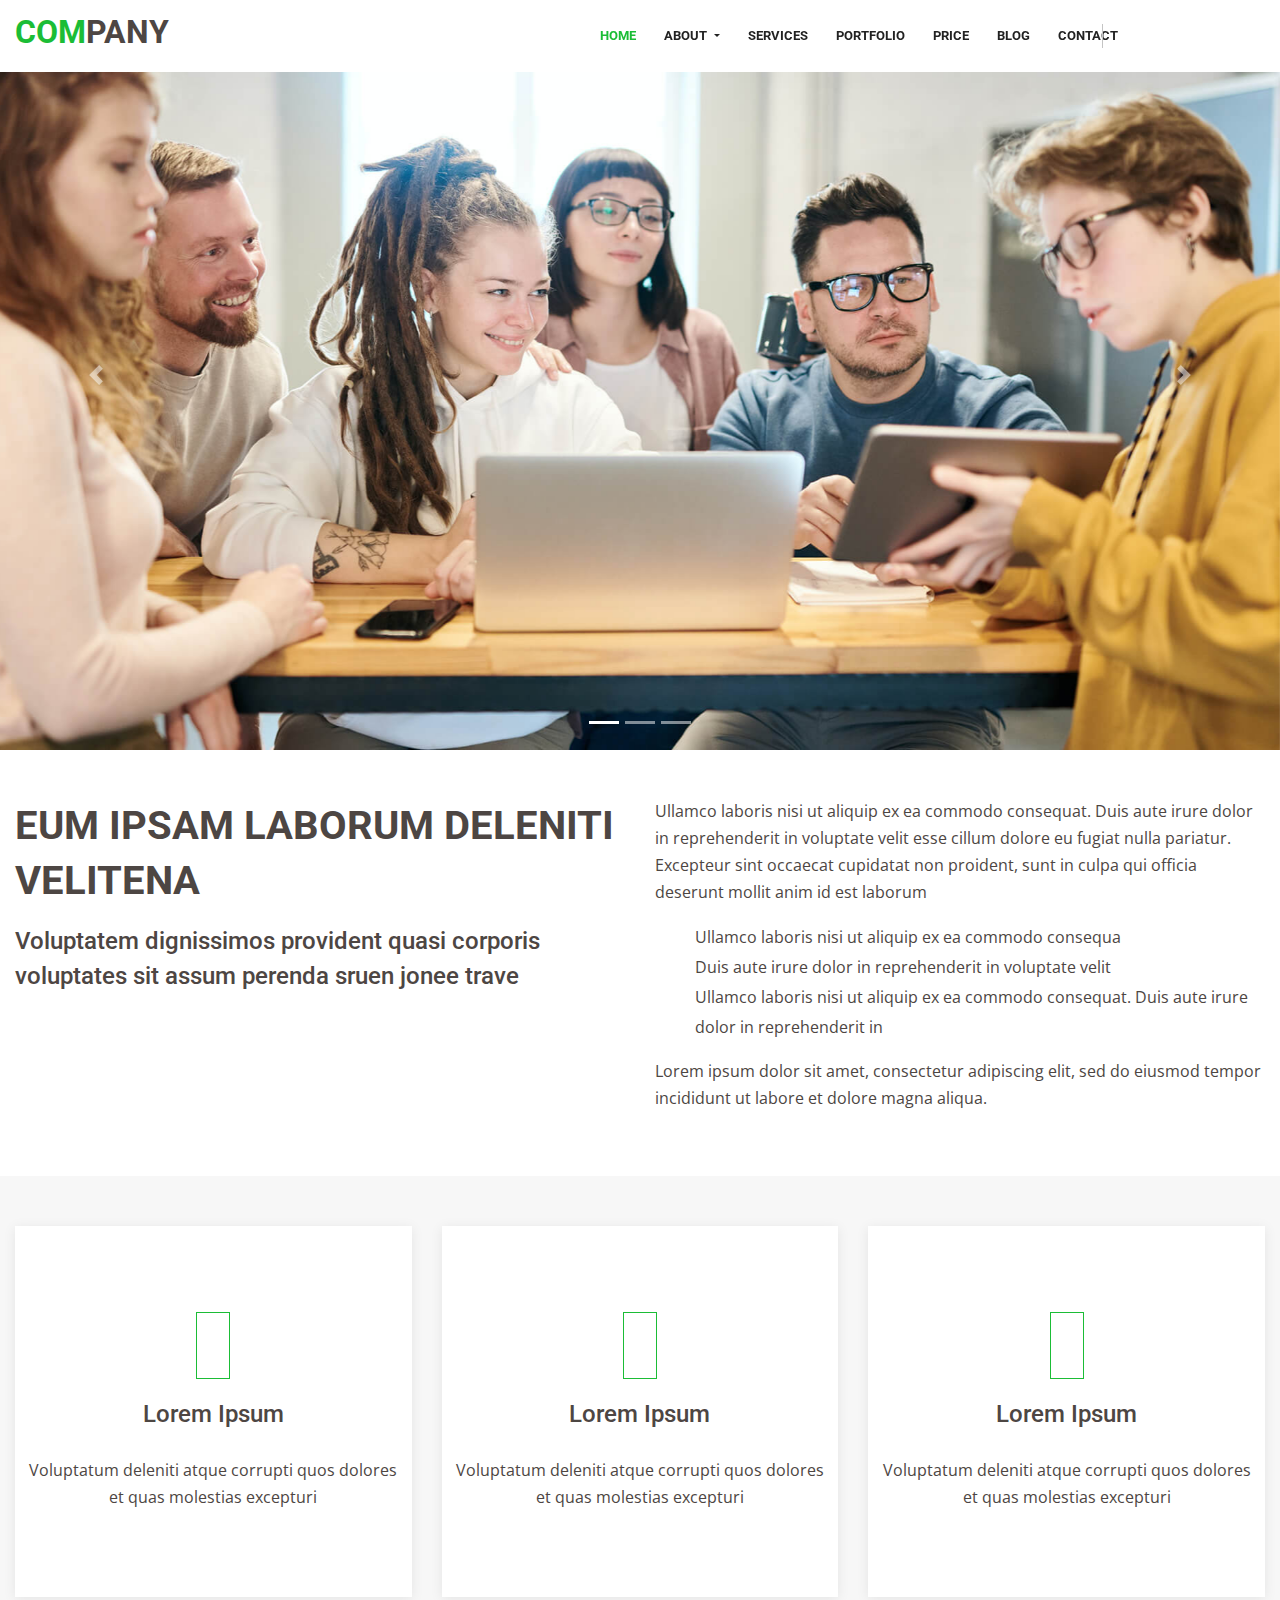
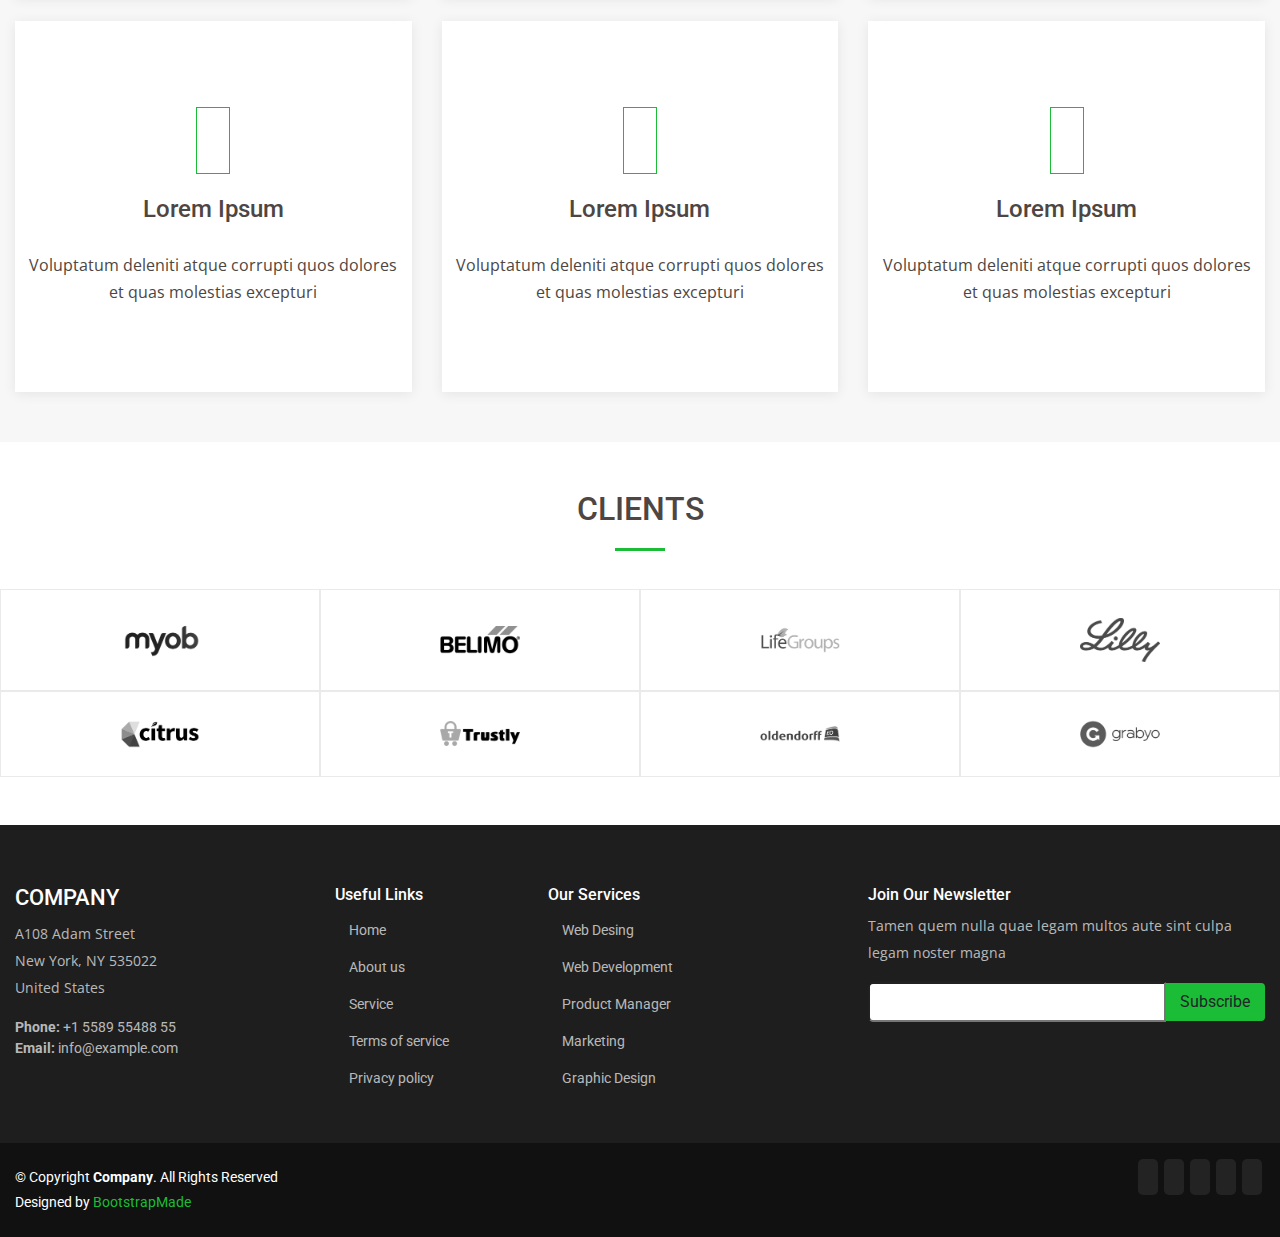
<file: index.html>
<!DOCTYPE html>
<html lang="en">
<head>
    <meta charset="UTF-8">
    <meta http-equiv="X-UA-Compatible" content="IE=edge">
    <meta name="viewport" content="width=device-width, initial-scale=1.0">
    <title>RM-COM</title>

    <link rel="stylesheet" href="https://cdn.jsdelivr.net/npm/bootstrap@4.5.3/dist/css/bootstrap.min.css">
    <link rel="stylesheet" href="https://pro.fontawesome.com/releases/v5.10.0/css/all.css" integrity="sha384-AYmEC3Yw5cVb3ZcuHtOA93w35dYTsvhLPVnYs9eStHfGJvOvKxVfELGroGkvsg+p" crossorigin="anonymous"/>
    <link rel="stylesheet" href="./asset/css/style.css">  
    <link rel="preconnect" href="https://fonts.gstatic.com">
    <link href="https://fonts.googleapis.com/css2?family=Open+Sans&family=Poppins:wght@600&family=Roboto&display=swap" rel="stylesheet">

</head>
<body>
    <!-- Header -->

    <div id="header" class="fixed-top">
        <div class="container">
            <div class="row d-flex align-items-center">
                <div class="col-5">
                    <h2><span>COM</span>PANY</h2>
                </div>
                <div class="col-5 ">

                    <nav class="navbar navbar-expand-lg navbar-light">
                        <a href="/" class="navbar-brand"></a>

                        <button class="navbar-toggler" type="button" data-toggle="collapse" data-target="#myNavbar">
                            <span class="navbar-toggler-icon"></span>
                        </button>

                        <div class="collapse navbar-collapse" id="myNavbar">
                            <ul class="navbar-nav">
                                <li class="nav-item">
                                    <a href="index.html" class="nav-link active">HOME</a>
                                </li>
                                <li class="nav-item dropdown">
                                    <a class="nav-link dropdown-toggle" href="#" id="navbarDropdownMenuLink" role="button" data-toggle="dropdown" aria-haspopup="true" aria-expanded="false">
                                    ABOUT
                                    </a>
                                    <div class="dropdown-menu" aria-labelledby="navbarDropdownMenuLink">
                                        <a class="dropdown-item" href="about.html">About Us</a>
                                        <a class="dropdown-item" href="team.html">Team</a>
                                        <a class="dropdown-item" href="testimonial.html">Testimonials</a>
                                        <a class="dropdown-item" href="#">Deep Drop Down</a>
                                    </div>
                                </li>
                                <li class="nav-item">
                                    <a href="service.html" class="nav-link">SERVICES</a>
                                </li>
                                <li class="nav-item">
                                    <a href="portfolio.html" class="nav-link">PORTFOLIO</a>
                                </li>
                                <li class="nav-item">
                                    <a href="pricing.html" class="nav-link">PRICE</a>
                                </li>
                                <li class="nav-item"> 
                                    <a href="blog.html" class="nav-link">BLOG</a>
                                </li>
                                <li class="nav-item">
                                    <a href="contact.html" class="nav-link">CONTACT</a>
                                </li>
                            </ul>
                        </div>
                    </nav>
                </div>
                <div class="col-2 ">
                    <div class="col social-link">
                        <i class="fab fa-twitter"></i>
                        <i class="fab fa-facebook-f"></i>
                        <i class="fab fa-instagram"></i>
                        <i class="fab fa-skype"></i>
                        <i class="fab fa-linkedin"></i>
                    </div>
                </div>
            </div>
        </div>
    </div>


    <!-- Banner -->

    <div id="banner">
        <div id="carouselExampleIndicators" class="carousel slide" data-ride="carousel">
            <ol class="carousel-indicators">
              <li data-target="#carouselExampleIndicators" data-slide-to="0" class="active"></li>
              <li data-target="#carouselExampleIndicators" data-slide-to="1"></li>
              <li data-target="#carouselExampleIndicators" data-slide-to="2"></li>
            </ol>
            <div class="carousel-inner">
              <div class="carousel-item active h-100px w-100"  style="background-image: url(./asset/img/slide/slide-1.jpg);">
              </div>
              <div class="carousel-item" style="background-image: url(./asset/img/slide/slide-2.jpg);" >
              </div>
              <div class="carousel-item" style="background-image: url(./asset/img/slide/slide-3.jpg);">
              </div>
            </div>
            <a class="carousel-control-prev" href="#carouselExampleIndicators" role="button" data-slide="prev">
              <span class="carousel-control-prev-icon" aria-hidden="true"></span>
              <span class="sr-only">Previous</span>
            </a>
            <a class="carousel-control-next" href="#carouselExampleIndicators" role="button" data-slide="next">
              <span class="carousel-control-next-icon" aria-hidden="true"></span>
              <span class="sr-only">Next</span>
            </a>
          </div>
    </div>

    <!-- About -->

    <div id="about">
        <div class="container">
            <div class="row py-5">
                <div class="col-6">
                    <h1 class="pb-2">EUM IPSAM LABORUM DELENITI VELITENA</h1>
                    <h4>Voluptatem dignissimos provident quasi corporis voluptates sit assum perenda sruen jonee trave</h4>
                </div>
                <div class="col-6">
                    <p>
                        Ullamco laboris nisi ut aliquip ex ea commodo consequat. Duis aute irure dolor in reprehenderit in voluptate velit esse cillum dolore eu fugiat nulla pariatur. Excepteur sint occaecat cupidatat non proident, sunt in culpa qui officia deserunt mollit anim id est laborum
                    </p>
                    <ul>
                        <li> <i class="fas fa-check-double"></i> Ullamco laboris nisi ut aliquip ex ea commodo consequa</li>
                        <li> <i class="fas fa-check-double"></i> Duis aute irure dolor in reprehenderit in voluptate velit</li>
                        <li> <i class="fas fa-check-double"></i> Ullamco laboris nisi ut aliquip ex ea commodo consequat. Duis aute irure dolor in reprehenderit in</li>
                    </ul>
                    <p>
                        Lorem ipsum dolor sit amet, consectetur adipiscing elit, sed do eiusmod tempor incididunt ut labore et dolore magna aliqua.
                    </p>
                </div>
            </div>
        </div>
    </div>

    <!-- Service -->

    <div id="service">
        <div class="container">
            <div class="row text-center pb-4">
                <div class="col-lg-4 col-md-6">
                    <div class="service-box">
                        <i class="fab fa-dribbble"></i>
                        <h4>Lorem Ipsum</h4>
                        <p>Voluptatum deleniti atque corrupti quos dolores et quas molestias excepturi</p>
                    </div>
                </div>
                <div class="col-lg-4 col-md-6">
                    <div class="service-box">
                        <i class="far fa-file-alt"></i>
                        <h4>Lorem Ipsum</h4>
                        <p>Voluptatum deleniti atque corrupti quos dolores et quas molestias excepturi</p>
                    </div>
                </div>
                <div class="col-lg-4 col-md-6">
                    <div class="service-box">
                        <i class="fas fa-tachometer-alt"></i>
                        <h4>Lorem Ipsum</h4>
                        <p>Voluptatum deleniti atque corrupti quos dolores et quas molestias excepturi</p>
                    </div>
                </div>
            </div>
            <div class="row text-center">
                <div class="col-lg-4 col-md-6">
                    <div class="service-box">
                        <i class="fas fa-globe-americas"></i>
                        <h4>Lorem Ipsum</h4>
                        <p>Voluptatum deleniti atque corrupti quos dolores et quas molestias excepturi</p>
                    </div>
                </div>
                <div class="col-lg-4 col-md-6">
                    <div class="service-box">
                        <i class="fas fa-desktop"></i>
                        <h4>Lorem Ipsum</h4>
                        <p>Voluptatum deleniti atque corrupti quos dolores et quas molestias excepturi</p>
                    </div>
                </div>
                <div class="col-lg-4 col-md-6">
                    <div class="service-box">
                        <i class="fas fa-archway"></i>
                        <h4>Lorem Ipsum</h4>
                        <p>Voluptatum deleniti atque corrupti quos dolores et quas molestias excepturi</p>
                    </div>
                </div>
            </div>
        </div>
    </div>

    <!-- Portfolio -->
    <div id="portfolio">
        <div class="container">
            
        </div>
    </div>
    <!-- Client -->
    <div id="client">
        <div class="container py-5">
            <div class="row d-flex justify-content-center">
                <h2>CLIENTS</h2>
            </div>
            <div class="row d-flex flex-wrap text-center align-item-center">
                <div class="client-logo col-3">
                    <img src="./asset/img/clients/client-1.png"   alt="" srcset="">
                </div>
                <div class="client-logo col-3">
                    <img src="./asset/img/clients/client-2.png"   alt="" srcset="">
                </div>
                <div class="client-logo col-3">
                    <img src="./asset/img/clients/client-3.png"   alt="" srcset="">
                </div>
                <div class="client-logo col-3">
                    <img src="./asset/img/clients/client-4.png"   alt="" srcset="">
                </div>
                <div class="client-logo col-3">
                    <img src="./asset/img/clients/client-5.png"   alt="" srcset="">
                </div>
                <div class="client-logo col-3">
                    <img src="./asset/img/clients/client-6.png"   alt="" srcset="">
                </div>
                <div class="client-logo col-3">
                    <img src="./asset/img/clients/client-7.png"   alt="" srcset="">
                </div>
                <div class="client-logo col-3">
                    <img src="./asset/img/clients/client-8.png"   alt="" srcset="">
                </div>                    
            </div>  
        </div>
    </div>


    <!-- Footer -->
    <div id="footer">
        <div class="container">
            <div class="row">
                <div class="col-3">
                    <h4>COMPANY</h4>
                    <p>
                        A108 Adam Street <br>
                        New York, NY 535022 <br>
                        United States
                    </p>
                    <li class="ctct"><strong>Phone:</strong> +1 5589 55488 55</li>
                    <li class="ctct"><strong>Email:</strong> info@example.com</li>             
                </div>
                <div class="col-2">
                    <h6>Useful Links</h6>
                    <ul>
                        <li><i class="fas fa-chevron-right"></i>Home</li>
                        <li><i class="fas fa-chevron-right"></i>About us</li>
                        <li><i class="fas fa-chevron-right"></i>Service</li>
                        <li><i class="fas fa-chevron-right"></i>Terms of service</li>
                        <li><i class="fas fa-chevron-right"></i>Privacy policy</li>
                    </ul>
                </div>
                <div class="col-3">
                    <h6>Our Services</h6>
                    <ul>
                        <li><i class="fas fa-chevron-right"></i>Web Desing</li>
                        <li><i class="fas fa-chevron-right"></i>Web Development</li>
                        <li><i class="fas fa-chevron-right"></i>Product Manager</li>
                        <li><i class="fas fa-chevron-right"></i>Marketing</li>
                        <li><i class="fas fa-chevron-right"></i>Graphic Design</li>
                    </ul>
                </div>
                <div class="col-4">
                    <h6>Join Our Newsletter</h6>
                    <p>Tamen quem nulla quae legam multos aute sint culpa legam noster magna</p>
                    <form class="form-inline">
                        <input class="text mr-sm-2" type="subscribe" aria-label="Subscribe">
                        <button class="btn my-2 my-sm-0" type="submit">Subscribe</button>
                    </form>
                </div>
            </div>
        </div>
    </div>
    <!-- Legel -->
    <div id="legal">
        <div class="container">
            <div class="row py-4">
                <div class="col-6">
                    <div class="copyright pb-1">
                        © Copyright <strong><span>Company</span></strong>. All Rights Reserved
                    </div>
                    <div class="credits">
                        Designed by <a href="https://bootstrapmade.com/" style="color: #1bbd36;">BootstrapMade</a>
                    </div>
                </div>
                <div class="col-6 d-flex justify-content-end">
                    <div class="social-link">
                        <i class="fab fa-twitter"></i>
                        <i class="fab fa-facebook-f"></i>
                        <i class="fab fa-instagram"></i>
                        <i class="fab fa-skype"></i>
                        <i class="fab fa-linkedin"></i>
                    </div>
                </div>
            </div>
        </div>
    </div>






    <script src="https://code.jquery.com/jquery-3.5.1.slim.min.js"></script>
    <script src="https://cdn.jsdelivr.net/npm/popper.js@1.16.1/dist/umd/popper.min.js"></script>
    <script src="https://cdn.jsdelivr.net/npm/bootstrap@4.5.3/dist/js/bootstrap.min.js"></script>
</body>
</html>
</file>
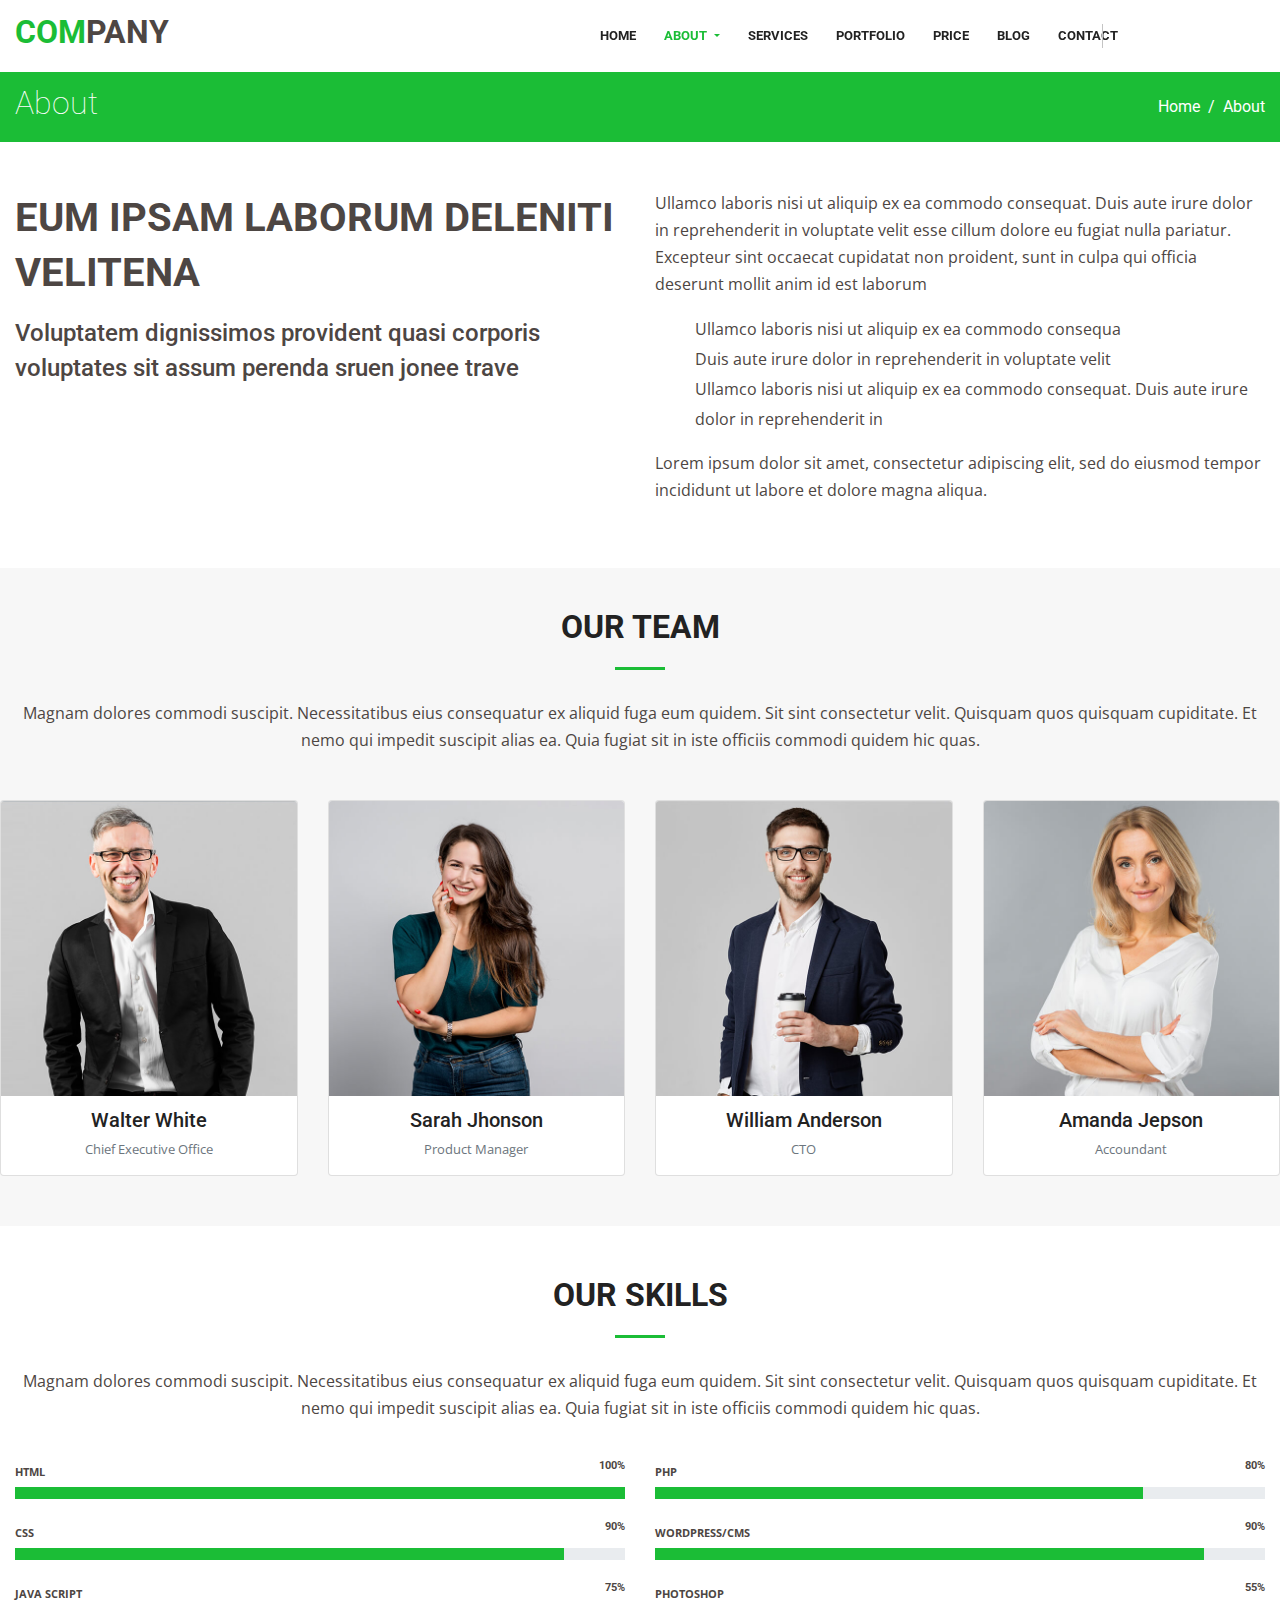
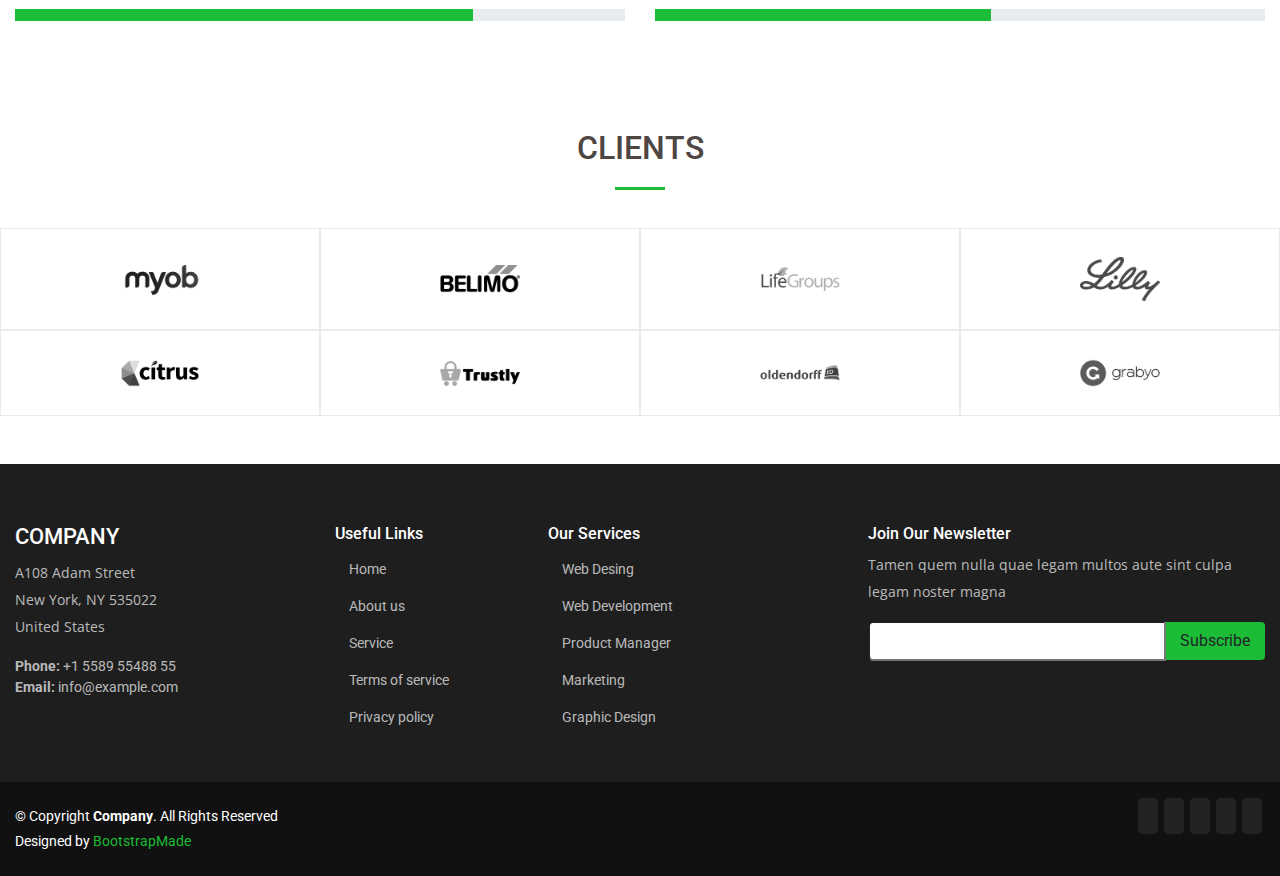
<file: about.html>
<!DOCTYPE html>
<html lang="en">
<head>
    <meta charset="UTF-8">
    <meta http-equiv="X-UA-Compatible" content="IE=edge">
    <meta name="viewport" content="width=device-width, initial-scale=1.0">
    <title>RM-COM</title>

    <link rel="stylesheet" href="https://cdn.jsdelivr.net/npm/bootstrap@4.5.3/dist/css/bootstrap.min.css">
    <link rel="stylesheet" href="https://pro.fontawesome.com/releases/v5.10.0/css/all.css" integrity="sha384-AYmEC3Yw5cVb3ZcuHtOA93w35dYTsvhLPVnYs9eStHfGJvOvKxVfELGroGkvsg+p" crossorigin="anonymous"/>
    <link rel="stylesheet" href="./asset/css/style.css">  
    <link rel="preconnect" href="https://fonts.gstatic.com">
    <link href="https://fonts.googleapis.com/css2?family=Open+Sans&family=Poppins:wght@600&family=Roboto&display=swap" rel="stylesheet">

</head>
<body>
    <!-- Header -->

    <div id="header" class="fixed-top">
        <div class="container">
            <div class="row d-flex align-items-center">
                <div class="col-5">
                    <h2><span>COM</span>PANY</h2>
                </div>
                <div class="col-5 ">

                    <nav class="navbar navbar-expand-lg navbar-light">
                        <a href="/" class="navbar-brand"></a>

                        <button class="navbar-toggler" type="button" data-toggle="collapse" data-target="#myNavbar">
                            <span class="navbar-toggler-icon"></span>
                        </button>

                        <div class="collapse navbar-collapse" id="myNavbar">
                            <ul class="navbar-nav">
                                <li class="nav-item">
                                    <a href="index.html" class="nav-link">HOME</a>
                                </li>
                                <li class="nav-item dropdown">
                                    <a class="nav-link dropdown-toggle active" href="#" id="navbarDropdownMenuLink" role="button" data-toggle="dropdown" aria-haspopup="true" aria-expanded="false">
                                    ABOUT
                                    </a>
                                    <div class="dropdown-menu" aria-labelledby="navbarDropdownMenuLink">
                                        <a class="dropdown-item" href="about.html">About Us</a>
                                        <a class="dropdown-item" href="team.html">Team</a>
                                        <a class="dropdown-item" href="testimonial.html">Testimonials</a>
                                        <a class="dropdown-item" href="#">Deep Drop Down</a>
                                    </div>
                                </li>
                                <li class="nav-item">
                                    <a href="service.html" class="nav-link">SERVICES</a>
                                </li>
                                <li class="nav-item">
                                    <a href="portfolio.html" class="nav-link">PORTFOLIO</a>
                                </li>
                                <li class="nav-item">
                                    <a href="pricing.html" class="nav-link">PRICE</a>
                                </li>
                                <li class="nav-item"> 
                                    <a href="blog.html" class="nav-link">BLOG</a>
                                </li>
                                <li class="nav-item">
                                    <a href="contact.html" class="nav-link">CONTACT</a>
                                </li>
                            </ul>
                        </div>
                    </nav>
                </div>
                <div class="col-2 ">
                    <div class="col social-link">
                        <i class="fab fa-twitter"></i>
                        <i class="fab fa-facebook-f"></i>
                        <i class="fab fa-instagram"></i>
                        <i class="fab fa-skype"></i>
                        <i class="fab fa-linkedin"></i>
                    </div>
                </div>
            </div>
        </div>
    </div>

    <!-- bread crumb -->

    <div id="breadcrumb">
        <div class="container">
            <div class="row d-flex align-items-center">
                <div class="col-6">
                    <h2>About</h2>
                </div>
                <div class="col-6">
                    <nav aria-label="breadcrumb">
                        <ol class="breadcrumb d-flex justify-content-end">
                          <li class="breadcrumb-item"><a href="index.html">Home</a></li>
                          <li class="breadcrumb-item active" aria-current="page">About</li>
                        </ol>
                      </nav>
                </div>
            </div>
        </div>
    </div>

    <!-- About -->

    <div id="about">
        <div class="container">
            <div class="row py-5">
                <div class="col-6">
                    <h1 class="pb-2">EUM IPSAM LABORUM DELENITI VELITENA</h1>
                    <h4>Voluptatem dignissimos provident quasi corporis voluptates sit assum perenda sruen jonee trave</h4>
                </div>
                <div class="col-6">
                    <p>
                        Ullamco laboris nisi ut aliquip ex ea commodo consequat. Duis aute irure dolor in reprehenderit in voluptate velit esse cillum dolore eu fugiat nulla pariatur. Excepteur sint occaecat cupidatat non proident, sunt in culpa qui officia deserunt mollit anim id est laborum
                    </p>
                    <ul>
                        <li> <i class="fas fa-check-double"></i> Ullamco laboris nisi ut aliquip ex ea commodo consequa</li>
                        <li> <i class="fas fa-check-double"></i> Duis aute irure dolor in reprehenderit in voluptate velit</li>
                        <li> <i class="fas fa-check-double"></i> Ullamco laboris nisi ut aliquip ex ea commodo consequat. Duis aute irure dolor in reprehenderit in</li>
                    </ul>
                    <p>
                        Lorem ipsum dolor sit amet, consectetur adipiscing elit, sed do eiusmod tempor incididunt ut labore et dolore magna aliqua.
                    </p>
                </div>
            </div>
        </div>
    </div>

    <!-- OUR TEAM -->

    <div id="team" class="text-center">
        <div class="container">
            <div class="row">
                <h2 class=>OUR TEAM</h2>
            </div>
            <div class="row">
                <p>Magnam dolores commodi suscipit. Necessitatibus eius consequatur ex aliquid fuga eum quidem. Sit sint consectetur velit. Quisquam quos quisquam cupiditate. Et nemo qui impedit suscipit alias ea. Quia fugiat sit in iste officiis commodi quidem hic quas.</p>
            </div>
            <div class="row">
                <div class="card-deck">
                    <div class="card">
                      <img src="./asset/img/team/team-1.jpg" class="card-img-top" alt="team-Member-1">
                      <div class="card-body">
                        <h5 class="card-title">Walter White</h5>
                        <p class="card-text"><small class="text-muted">Chief Executive Office</small></p>
                      </div>
                    </div>
                    <div class="card">
                      <img src="./asset/img/team/team-2.jpg" class="card-img-top" alt="team-Member-2">
                      <div class="card-body">
                        <h5 class="card-title">Sarah Jhonson</h5>
                        <p class="card-text"><small class="text-muted">Product Manager</small></p>
                      </div>
                    </div>
                    <div class="card">
                        <img src="./asset/img/team/team-3.jpg" class="card-img-top" alt="team-Member-3">
                        <div class="card-body">
                          <h5 class="card-title">William Anderson</h5>
                          <p class="card-text"><small class="text-muted">CTO</small></p>
                        </div>
                    </div>
                    <div class="card">
                      <img src="./asset/img/team/team-4.jpg" class="card-img-top" alt="team-Member-4">
                      <div class="card-body">
                        <h5 class="card-title">Amanda Jepson</h5>
                        <p class="card-text"><small class="text-muted">Accoundant</small></p>
                      </div>
                    </div>
                  </div>
            </div>
        </div>
    </div>

    <!-- SKILLS -->

    <div id="skills">
        <div class="container">
            <div class="row">
                <h2 class=>OUR SKILLS</h2>
            </div>
            <div class="row text-center pb-4">
                <p>Magnam dolores commodi suscipit. Necessitatibus eius consequatur ex aliquid fuga eum quidem. Sit sint consectetur velit. Quisquam quos quisquam cupiditate. Et nemo qui impedit suscipit alias ea. Quia fugiat sit in iste officiis commodi quidem hic quas.</p>
            </div>
            <div class="row">
                <div class="col-6">
                    <div class="section">
                        <div class="val d-flex justify-content-between">
                            <p>HTML</p><span>100%</span>
                        </div>
                        <div class="progress">
                            <div class="progress-bar w-100" role="progressbar" aria-valuenow="100" aria-valuemin="0" aria-valuemax="100"></div>
                        </div>
                    </div>
                    <div class="section">
                        <div class="val d-flex justify-content-between">
                            <p>CSS</p><span>90%</span>
                        </div>
                        <div class="progress">
                            <div class="progress-bar" style="width: 90%;"  role="progressbar" aria-valuenow="90" aria-valuemin="0" aria-valuemax="100"></div>
                        </div>
                    </div>
                    <div class="section">
                        <div class="val d-flex justify-content-between">
                            <p>JAVA SCRIPT</p><span>75%</span>
                        </div>
                        <div class="progress">
                            <div class="progress-bar" style="width: 75%;" role="progressbar" aria-valuenow="75" aria-valuemin="0" aria-valuemax="100"></div>
                        </div>
                    </div>
                </div>
                <div class="col-6">
                    <div class="section">
                        <div class="val d-flex justify-content-between">
                            <p>PHP</p><span>80%</span>
                        </div>
                        <div class="progress">
                            <div class="progress-bar w-80" style="width: 80%;" role="progressbar" aria-valuenow="80" aria-valuemin="0" aria-valuemax="100"></div>
                        </div>
                    </div>
                    <div class="section">
                        <div class="val d-flex justify-content-between">
                            <p>WORDPRESS/CMS</p><span>90%</span>
                        </div>
                        <div class="progress">
                            <div class="progress-bar" style="width: 90%;" role="progressbar" aria-valuenow="90" aria-valuemin="0" aria-valuemax="100"></div>
                        </div>
                    </div>
                    <div class="section">
                        <div class="val d-flex justify-content-between">
                            <p>PHOTOSHOP</p><span>55%</span>
                        </div>
                        <div class="progress">
                            <div class="progress-bar" style="width: 55%;" role="progressbar" aria-valuenow="55" aria-valuemin="0" aria-valuemax="100"></div>
                        </div>
                    </div>
                </div>
            </div>
        </div>
    </div>

    <!-- Client -->
    <div id="client">
        <div class="container py-5">
            <div class="row d-flex justify-content-center">
                <h2>CLIENTS</h2>
            </div>
            <div class="row d-flex flex-wrap text-center align-item-center">
                <div class="client-logo col-3">
                    <img src="./asset/img/clients/client-1.png"   alt="" srcset="">
                </div>
                <div class="client-logo col-3">
                    <img src="./asset/img/clients/client-2.png"   alt="" srcset="">
                </div>
                <div class="client-logo col-3">
                    <img src="./asset/img/clients/client-3.png"   alt="" srcset="">
                </div>
                <div class="client-logo col-3">
                    <img src="./asset/img/clients/client-4.png"   alt="" srcset="">
                </div>
                <div class="client-logo col-3">
                    <img src="./asset/img/clients/client-5.png"   alt="" srcset="">
                </div>
                <div class="client-logo col-3">
                    <img src="./asset/img/clients/client-6.png"   alt="" srcset="">
                </div>
                <div class="client-logo col-3">
                    <img src="./asset/img/clients/client-7.png"   alt="" srcset="">
                </div>
                <div class="client-logo col-3">
                    <img src="./asset/img/clients/client-8.png"   alt="" srcset="">
                </div>                    
            </div>  
        </div>
    </div>


    <!-- Footer -->
    <div id="footer">
        <div class="container">
            <div class="row">
                <div class="col-3">
                    <h4>COMPANY</h4>
                    <p>
                        A108 Adam Street <br>
                        New York, NY 535022 <br>
                        United States
                    </p>
                    <li class="ctct"><strong>Phone:</strong> +1 5589 55488 55</li>
                    <li class="ctct"><strong>Email:</strong> info@example.com</li>             
                </div>
                <div class="col-2">
                    <h6>Useful Links</h6>
                    <ul>
                        <li><i class="fas fa-chevron-right"></i>Home</li>
                        <li><i class="fas fa-chevron-right"></i>About us</li>
                        <li><i class="fas fa-chevron-right"></i>Service</li>
                        <li><i class="fas fa-chevron-right"></i>Terms of service</li>
                        <li><i class="fas fa-chevron-right"></i>Privacy policy</li>
                    </ul>
                </div>
                <div class="col-3">
                    <h6>Our Services</h6>
                    <ul>
                        <li><i class="fas fa-chevron-right"></i>Web Desing</li>
                        <li><i class="fas fa-chevron-right"></i>Web Development</li>
                        <li><i class="fas fa-chevron-right"></i>Product Manager</li>
                        <li><i class="fas fa-chevron-right"></i>Marketing</li>
                        <li><i class="fas fa-chevron-right"></i>Graphic Design</li>
                    </ul>
                </div>
                <div class="col-4">
                    <h6>Join Our Newsletter</h6>
                    <p>Tamen quem nulla quae legam multos aute sint culpa legam noster magna</p>
                    <form class="form-inline">
                        <input class="text mr-sm-2" type="subscribe" aria-label="Subscribe">
                        <button class="btn my-2 my-sm-0" type="submit">Subscribe</button>
                    </form>
                </div>
            </div>
        </div>
    </div>

    <!-- Legel -->
    <div id="legal">
        <div class="container">
            <div class="row py-4">
                <div class="col-6">
                    <div class="copyright pb-1">
                        © Copyright <strong><span>Company</span></strong>. All Rights Reserved
                    </div>
                    <div class="credits">
                        Designed by <a href="https://bootstrapmade.com/" style="color: #1bbd36;">BootstrapMade</a>
                    </div>
                </div>
                <div class="col-6 d-flex justify-content-end">
                    <div class="social-link">
                        <i class="fab fa-twitter"></i>
                        <i class="fab fa-facebook-f"></i>
                        <i class="fab fa-instagram"></i>
                        <i class="fab fa-skype"></i>
                        <i class="fab fa-linkedin"></i>
                    </div>
                </div>
            </div>
        </div>
    </div>




    <script src="https://code.jquery.com/jquery-3.5.1.slim.min.js"></script>
    <script src="https://cdn.jsdelivr.net/npm/popper.js@1.16.1/dist/umd/popper.min.js"></script>
    <script src="https://cdn.jsdelivr.net/npm/bootstrap@4.5.3/dist/js/bootstrap.min.js"></script>
</body>
</html>
</file>
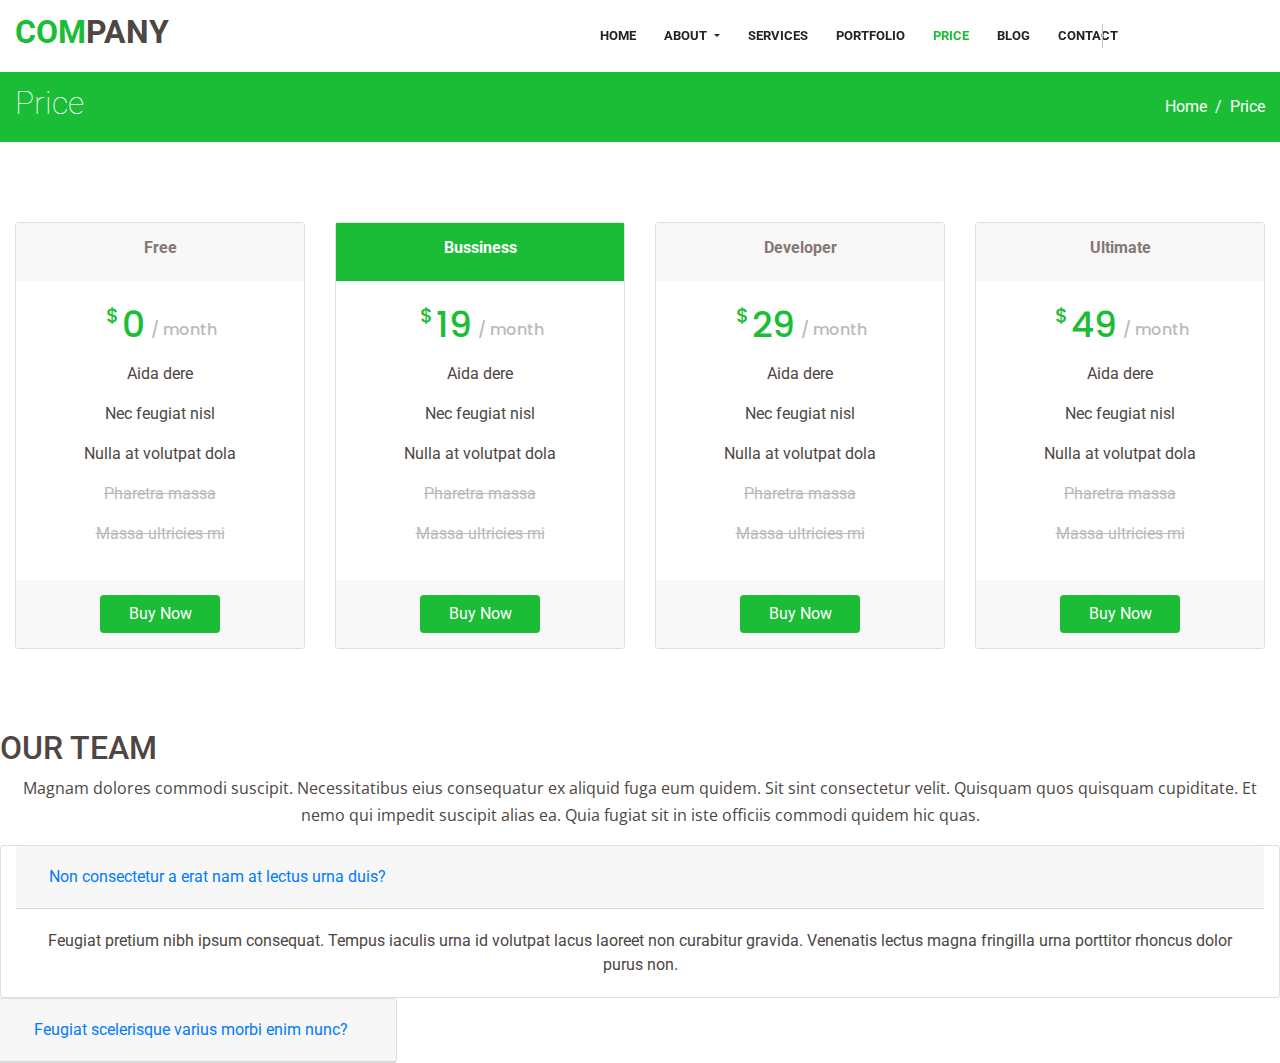
<file: pricing.html>
<!DOCTYPE html>
<html lang="en">
<head>
    <meta charset="UTF-8">
    <meta http-equiv="X-UA-Compatible" content="IE=edge">
    <meta name="viewport" content="width=device-width, initial-scale=1.0">
    <title>RM-COM</title>

    <link rel="stylesheet" href="https://cdn.jsdelivr.net/npm/bootstrap@4.5.3/dist/css/bootstrap.min.css">
    <link rel="stylesheet" href="https://pro.fontawesome.com/releases/v5.10.0/css/all.css" integrity="sha384-AYmEC3Yw5cVb3ZcuHtOA93w35dYTsvhLPVnYs9eStHfGJvOvKxVfELGroGkvsg+p" crossorigin="anonymous"/>
    <link rel="stylesheet" href="./asset/css/style.css">  
    <link rel="preconnect" href="https://fonts.gstatic.com">
    <link href="https://fonts.googleapis.com/css2?family=Open+Sans&family=Poppins:wght@600&family=Roboto&display=swap" rel="stylesheet">

</head>
<body>
    <!-- Header -->

    <div id="header" class="fixed-top">
        <div class="container">
            <div class="row d-flex align-items-center">
                <div class="col-5">
                    <h2><span>COM</span>PANY</h2>
                </div>
                <div class="col-5 ">

                    <nav class="navbar navbar-expand-lg navbar-light">
                        <a href="/" class="navbar-brand"></a>

                        <button class="navbar-toggler" type="button" data-toggle="collapse" data-target="#myNavbar">
                            <span class="navbar-toggler-icon"></span>
                        </button>

                        <div class="collapse navbar-collapse" id="myNavbar">
                            <ul class="navbar-nav">
                                <li class="nav-item">
                                    <a href="index.html" class="nav-link">HOME</a>
                                </li>
                                <li class="nav-item dropdown">
                                    <a class="nav-link dropdown-toggle" href="#" id="navbarDropdownMenuLink" role="button" data-toggle="dropdown" aria-haspopup="true" aria-expanded="false">
                                    ABOUT
                                    </a>
                                    <div class="dropdown-menu" aria-labelledby="navbarDropdownMenuLink">
                                        <a class="dropdown-item" href="about.html">About Us</a>
                                        <a class="dropdown-item" href="team.html">Team</a>
                                        <a class="dropdown-item" href="testimonial.html">Testimonials</a>
                                        <a class="dropdown-item" href="#">Deep Drop Down</a>
                                    </div>
                                </li>
                                <li class="nav-item">
                                    <a href="service.html" class="nav-link">SERVICES</a>
                                </li>
                                <li class="nav-item">
                                    <a href="portfolio.html" class="nav-link">PORTFOLIO</a>
                                </li>
                                <li class="nav-item">
                                    <a href="pricing.html" class="nav-link active">PRICE</a>
                                </li>
                                <li class="nav-item"> 
                                    <a href="blog.html" class="nav-link">BLOG</a>
                                </li>
                                <li class="nav-item">
                                    <a href="contact.html" class="nav-link">CONTACT</a>
                                </li>
                            </ul>
                        </div>
                    </nav>
                </div>
                <div class="col-2 ">
                    <div class="col social-link">
                        <i class="fab fa-twitter"></i>
                        <i class="fab fa-facebook-f"></i>
                        <i class="fab fa-instagram"></i>
                        <i class="fab fa-skype"></i>
                        <i class="fab fa-linkedin"></i>
                    </div>
                </div>
            </div>
        </div>
    </div>

    <!-- bread crumb -->

    <div id="breadcrumb">
        <div class="container">
            <div class="row d-flex align-items-center">
                <div class="col-6">
                    <h2>Price</h2>
                </div>
                <div class="col-6">
                    <nav aria-label="breadcrumb">
                        <ol class="breadcrumb d-flex justify-content-end">
                          <li class="breadcrumb-item"><a href="index.html">Home</a></li>
                          <li class="breadcrumb-item active" aria-current="page">Price</li>
                        </ol>
                      </nav>
                </div>
            </div>
        </div>
    </div>

    <!-- PRICING -->

    <div id="price">
        <div class="container">
            <div class="row">

                <div class="col-3 text-center">
                    <div class="price-box card">
                        <div class="card-body">
                        <div class="card-title">
                            <h6>Free</h6>
                        </div>
                        <div class="card-text body-text">
                            <h4><sup>$</sup> 0 <span class="muted">/ month</span></h4>
                            <ul>
                                <li>Aida dere</li>
                                <li>Nec feugiat nisl</li>
                                <li>Nulla at volutpat dola</li>
                                <li class="muted na">Pharetra massa</li>
                                <li class="muted na">Massa ultricies mi</li>
                            </ul>
                        </div>
                        <div class="card-text btm">
                            <button class="btn">Buy Now</button>
                        </div>
                        </div>
                    </div>
                </div>

                <div class="col-3 text-center">
                    <div class="price-box card">
                        <div class="card-body">
                        <div class="card-title active">
                            <h6>Bussiness</h6>
                        </div>
                        <div class="card-text body-text">
                            <h4><sup>$</sup> 19 <span class="muted">/ month</span></h4>
                            <ul>
                                <li>Aida dere</li>
                                <li>Nec feugiat nisl</li>
                                <li>Nulla at volutpat dola</li>
                                <li class="muted na">Pharetra massa</li>
                                <li class="muted na">Massa ultricies mi</li>
                            </ul>
                        </div>
                        <div class="card-text btm">
                            <button class="btn">Buy Now</button>
                        </div>
                        </div>
                    </div>
                </div>

                <div class="col-3 text-center">
                    <div class="price-box card">
                        <div class="card-body">
                        <div class="card-title">
                            <h6>Developer</h6>
                        </div>
                        <div class="card-text body-text">
                            <h4><sup>$</sup> 29 <span class="muted">/ month</span></h4>
                            <ul>
                                <li>Aida dere</li>
                                <li>Nec feugiat nisl</li>
                                <li>Nulla at volutpat dola</li>
                                <li class="muted na">Pharetra massa</li>
                                <li class="muted na">Massa ultricies mi</li>
                            </ul>
                        </div>
                        <div class="card-text btm">
                            <button class="btn">Buy Now</button>
                        </div>
                        </div>
                    </div>
                </div>

                <div class="col-3 text-center">
                    <div class="price-box card">
                        <div class="card-body">
                        <div class="card-title">
                            <h6>Ultimate</h6>
                        </div>
                        <div class="card-text body-text">
                            <h4><sup>$</sup> 49 <span class="muted">/ month</span></h4>
                            <ul>
                                <li>Aida dere</li>
                                <li>Nec feugiat nisl</li>
                                <li>Nulla at volutpat dola</li>
                                <li class="muted na">Pharetra massa</li>
                                <li class="muted na">Massa ultricies mi</li>
                            </ul>
                        </div>
                        <div class="card-text btm">
                            <button class="btn">Buy Now</button>
                        </div>
                        </div>
                    </div>
                </div>
            </div>
        </div>
    </div>

    <div id="accordion" class="text-center">
        <div class="container">
            <div class="row">
                <h2>OUR TEAM</h2>
            </div>
            <div class="row">
                <p>Magnam dolores commodi suscipit. Necessitatibus eius consequatur ex aliquid fuga eum quidem. Sit sint consectetur velit. Quisquam quos quisquam cupiditate. Et nemo qui impedit suscipit alias ea. Quia fugiat sit in iste officiis commodi quidem hic quas.</p>
            </div>
            <div class="row">
                <div class="card">
                    <div class="col-12 fqa-box">
                        <div class="card-header " id="headingOne">
                            <h5 class="mb-0 text-left">
                              <button class="btn btn-link" data-toggle="collapse" data-target="#collapseOne" aria-expanded="true" aria-controls="collapseOne">
                                <i class="far fa-question-circle"></i>Non consectetur a erat nam at lectus urna duis?
                              </button>
                            </h5>
                          </div>
                      
                          <div id="collapseOne" class="collapse show" aria-labelledby="headingOne" data-parent="#accordion">
                            <div class="card-body">
                              Feugiat pretium nibh ipsum consequat. Tempus iaculis urna id volutpat lacus laoreet non curabitur gravida. Venenatis lectus magna fringilla urna porttitor rhoncus dolor purus non.
                            </div>
                          </div>
                      </div>
                    </div>

                    <div class="row">
                        <div class="card">
                            <div class="card-header" id="headingTwo">
                                <div class="col-12 fqa-box">
                                    <h5 class="mb-0">
                                        <button class="btn btn-link collapsed" data-toggle="collapse" data-target="#collapseTwo" aria-expanded="false" aria-controls="collapseTwo">
                                            <i class="far fa-question-circle"></i>Feugiat scelerisque varius morbi enim nunc?
                                        </button>
                                    </h5>
                                </div>
                                <div id="collapseTwo" class="collapse" aria-labelledby="headingTwo" data-parent="#accordion">
                                    <div class="card-body">
                                        Dolor sit amet consectetur adipiscing elit pellentesque habitant morbi. Id interdum velit laoreet id donec ultrices. Fringilla phasellus faucibus scelerisque eleifend donec pretium. Est pellentesque elit ullamcorper dignissim. Mauris ultrices eros in cursus turpis massa tincidunt dui.
                                    </div>
                                </div>
                            </div>
                        </div>
                    </div>


            </div>
        </div>
      </div>

    <script src="https://code.jquery.com/jquery-3.5.1.slim.min.js"></script>
    <script src="https://cdn.jsdelivr.net/npm/popper.js@1.16.1/dist/umd/popper.min.js"></script>
    <script src="https://cdn.jsdelivr.net/npm/bootstrap@4.5.3/dist/js/bootstrap.min.js"></script>
</body>
</html>
</file>
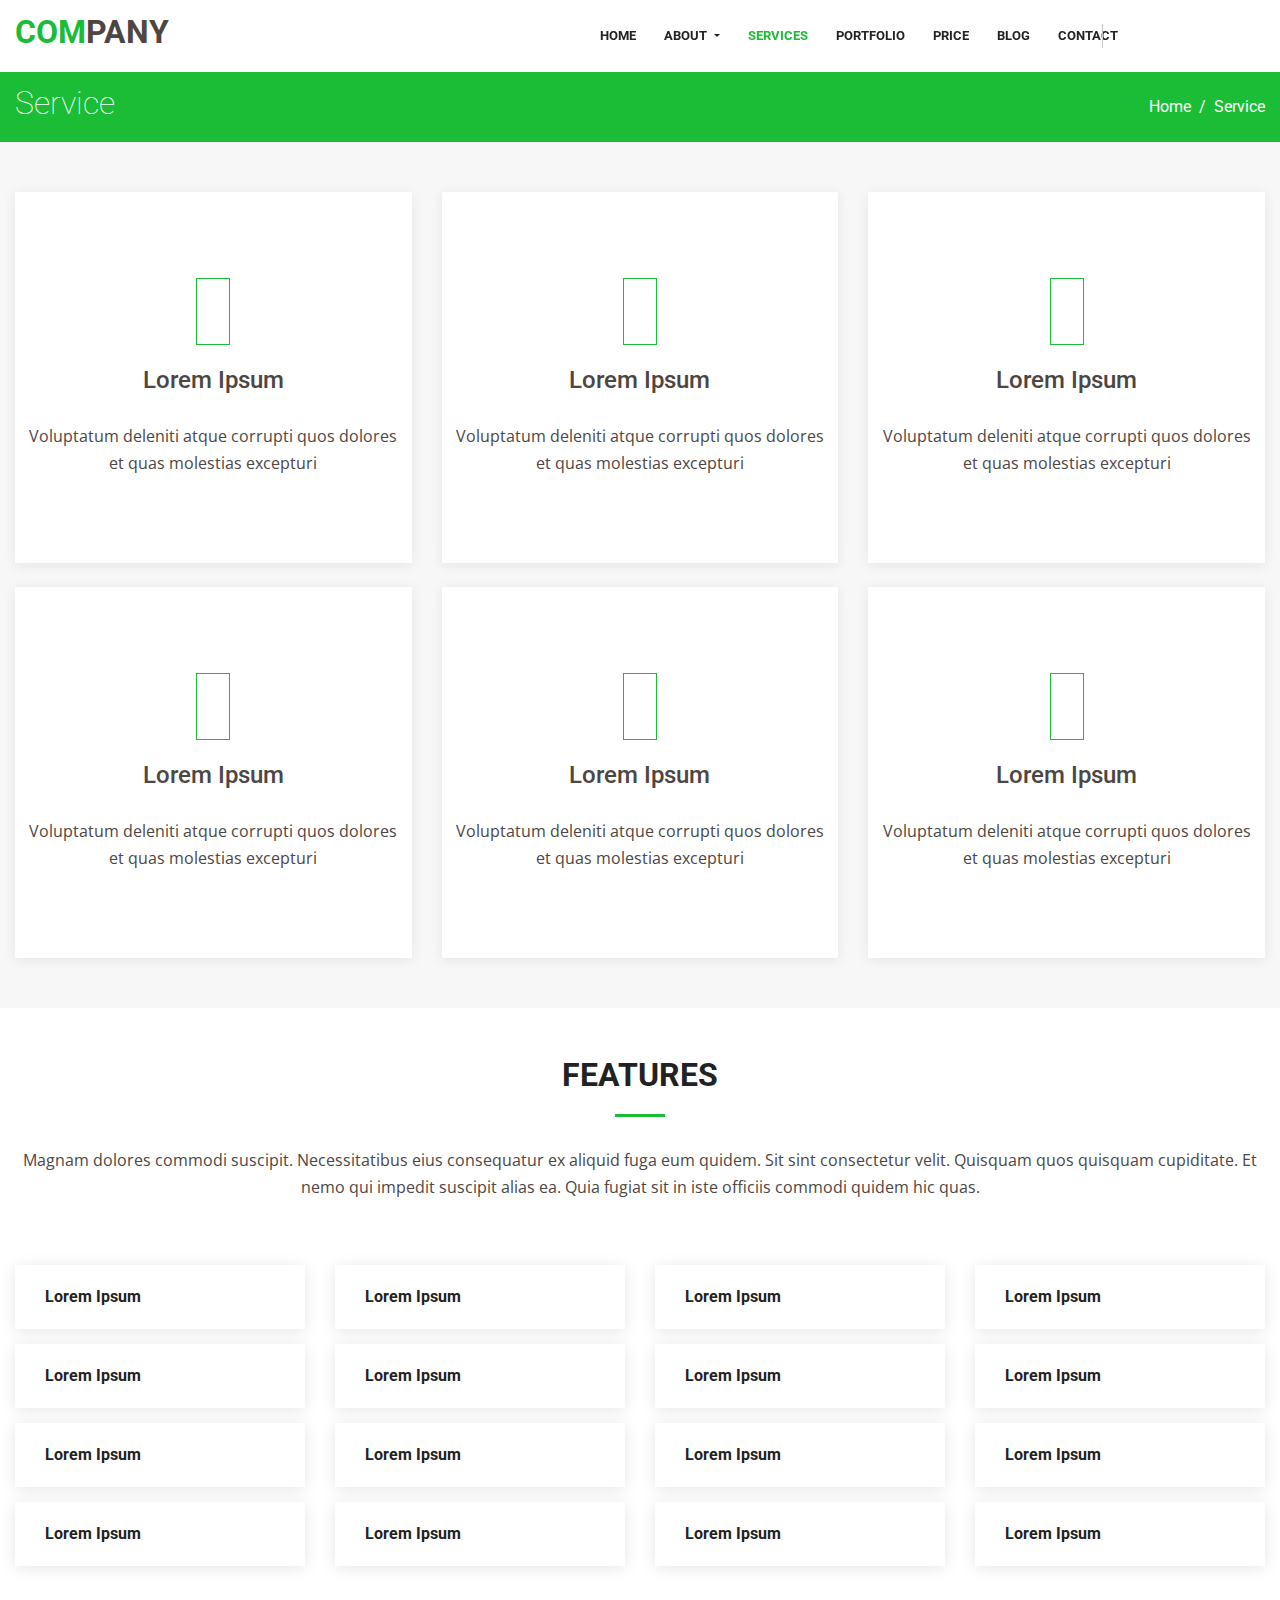
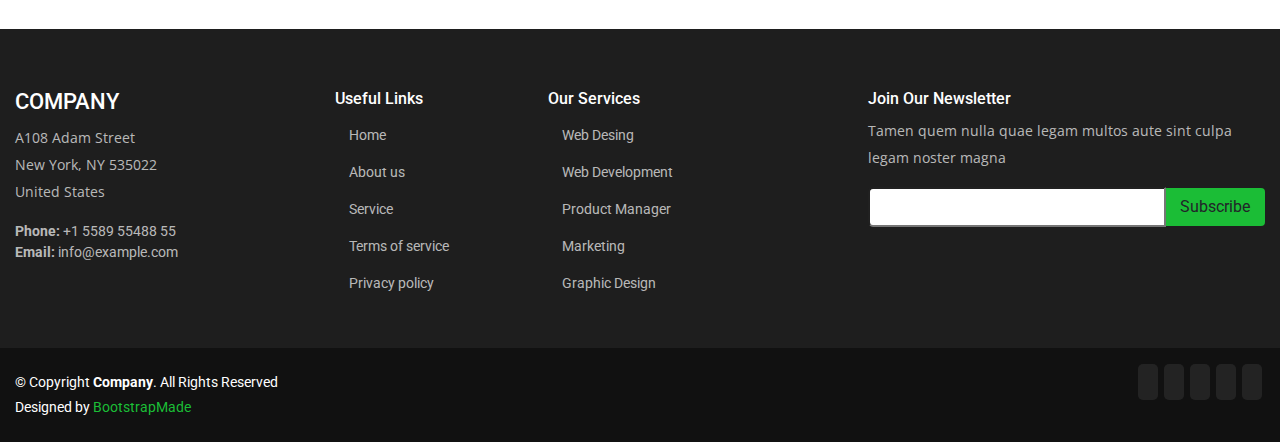
<file: service.html>
<!DOCTYPE html>
<html lang="en">
<head>
    <meta charset="UTF-8">
    <meta http-equiv="X-UA-Compatible" content="IE=edge">
    <meta name="viewport" content="width=device-width, initial-scale=1.0">
    <title>RM-COM</title>

    <link rel="stylesheet" href="https://cdn.jsdelivr.net/npm/bootstrap@4.5.3/dist/css/bootstrap.min.css">
    <link rel="stylesheet" href="https://pro.fontawesome.com/releases/v5.10.0/css/all.css" integrity="sha384-AYmEC3Yw5cVb3ZcuHtOA93w35dYTsvhLPVnYs9eStHfGJvOvKxVfELGroGkvsg+p" crossorigin="anonymous"/>
    <link rel="stylesheet" href="./asset/css/style.css">  
    <link rel="preconnect" href="https://fonts.gstatic.com">
    <link href="https://fonts.googleapis.com/css2?family=Open+Sans&family=Poppins:wght@600&family=Roboto&display=swap" rel="stylesheet">

</head>
<body>
    <!-- Header -->

    <div id="header" class="fixed-top">
        <div class="container">
            <div class="row d-flex align-items-center">
                <div class="col-5">
                    <h2><span>COM</span>PANY</h2>
                </div>
                <div class="col-5 ">

                    <nav class="navbar navbar-expand-lg navbar-light">
                        <a href="/" class="navbar-brand"></a>

                        <button class="navbar-toggler" type="button" data-toggle="collapse" data-target="#myNavbar">
                            <span class="navbar-toggler-icon"></span>
                        </button>

                        <div class="collapse navbar-collapse" id="myNavbar">
                            <ul class="navbar-nav">
                                <li class="nav-item">
                                    <a href="index.html" class="nav-link">HOME</a>
                                </li>
                                <li class="nav-item dropdown">
                                    <a class="nav-link dropdown-toggle" href="#" id="navbarDropdownMenuLink" role="button" data-toggle="dropdown" aria-haspopup="true" aria-expanded="false">
                                    ABOUT
                                    </a>
                                    <div class="dropdown-menu" aria-labelledby="navbarDropdownMenuLink">
                                        <a class="dropdown-item" href="about.html">About Us</a>
                                        <a class="dropdown-item" href="team.html">Team</a>
                                        <a class="dropdown-item" href="testimonial.html">Testimonials</a>
                                        <a class="dropdown-item" href="#">Deep Drop Down</a>
                                    </div>
                                </li>
                                <li class="nav-item">
                                    <a href="service.html" class="nav-link active">SERVICES</a>
                                </li>
                                <li class="nav-item">
                                    <a href="portfolio.html" class="nav-link">PORTFOLIO</a>
                                </li>
                                <li class="nav-item">
                                    <a href="pricing.html" class="nav-link">PRICE</a>
                                </li>
                                <li class="nav-item"> 
                                    <a href="blog.html" class="nav-link">BLOG</a>
                                </li>
                                <li class="nav-item">
                                    <a href="contact.html" class="nav-link">CONTACT</a>
                                </li>
                            </ul>
                        </div>
                    </nav>
                </div>
                <div class="col-2 ">
                    <div class="col social-link">
                        <i class="fab fa-twitter"></i>
                        <i class="fab fa-facebook-f"></i>
                        <i class="fab fa-instagram"></i>
                        <i class="fab fa-skype"></i>
                        <i class="fab fa-linkedin"></i>
                    </div>
                </div>
            </div>
        </div>
    </div>

    <!-- bread crumb -->

    <div id="breadcrumb">
        <div class="container">
            <div class="row d-flex align-items-center">
                <div class="col-6">
                    <h2>Service</h2>
                </div>
                <div class="col-6">
                    <nav aria-label="breadcrumb">
                        <ol class="breadcrumb d-flex justify-content-end">
                          <li class="breadcrumb-item"><a href="index.html">Home</a></li>
                          <li class="breadcrumb-item active" aria-current="page">Service</li>
                        </ol>
                      </nav>
                </div>
            </div>
        </div>
    </div>

        <!-- Service -->

    <div id="service">
        <div class="container">
            <div class="row text-center pb-4">
                <div class="col-lg-4 col-md-6">
                    <div class="service-box">
                        <i class="fab fa-dribbble"></i>
                        <h4>Lorem Ipsum</h4>
                        <p>Voluptatum deleniti atque corrupti quos dolores et quas molestias excepturi</p>
                    </div>
                </div>
                <div class="col-lg-4 col-md-6">
                    <div class="service-box">
                        <i class="far fa-file-alt"></i>
                        <h4>Lorem Ipsum</h4>
                        <p>Voluptatum deleniti atque corrupti quos dolores et quas molestias excepturi</p>
                    </div>
                </div>
                <div class="col-lg-4 col-md-6">
                    <div class="service-box">
                        <i class="fas fa-tachometer-alt"></i>
                        <h4>Lorem Ipsum</h4>
                        <p>Voluptatum deleniti atque corrupti quos dolores et quas molestias excepturi</p>
                    </div>
                </div>
            </div>
            <div class="row text-center">
                <div class="col-lg-4 col-md-6">
                    <div class="service-box">
                        <i class="fas fa-globe-americas"></i>
                        <h4>Lorem Ipsum</h4>
                        <p>Voluptatum deleniti atque corrupti quos dolores et quas molestias excepturi</p>
                    </div>
                </div>
                <div class="col-lg-4 col-md-6">
                    <div class="service-box">
                        <i class="fas fa-desktop"></i>
                        <h4>Lorem Ipsum</h4>
                        <p>Voluptatum deleniti atque corrupti quos dolores et quas molestias excepturi</p>
                    </div>
                </div>
                <div class="col-lg-4 col-md-6">
                    <div class="service-box">
                        <i class="fas fa-archway"></i>
                        <h4>Lorem Ipsum</h4>
                        <p>Voluptatum deleniti atque corrupti quos dolores et quas molestias excepturi</p>
                    </div>
                </div>
            </div>
        </div>
    </div>

    <div id="features">
        <div class="container py-5">
            <div class="row">
                <h2>FEATURES</h2>
            </div>
            <div class="row text-center pb-5">
                <p>Magnam dolores commodi suscipit. Necessitatibus eius consequatur ex aliquid fuga eum quidem. Sit sint consectetur velit. Quisquam quos quisquam cupiditate. Et nemo qui impedit suscipit alias ea. Quia fugiat sit in iste officiis commodi quidem hic quas.</p>
            </div>
            <div class="row-12">
                <div class="row">
                    <div class="col-3">
                        <div class="fea-box d-flex align-items-center">
                            <i class="fas fa-globe-americas" style="color: red;"></i>
                            <a href="#">Lorem Ipsum</a>
                        </div>
                    </div>
                    <div class="col-3">
                        <div class="fea-box d-flex align-items-center">
                            <i class="fas fa-globe-americas" style="color: red;"></i>
                            <a href="#">Lorem Ipsum</a>
                        </div>
                    </div>
                    <div class="col-3">
                        <div class="fea-box d-flex align-items-center">
                            <i class="fas fa-globe-americas" style="color: red;"></i>
                            <a href="#">Lorem Ipsum</a>
                        </div>
                    </div>
                    <div class="col-3">
                        <div class="fea-box d-flex align-items-center">
                            <i class="fas fa-globe-americas" style="color: red;"></i>
                            <a href="#">Lorem Ipsum</a>
                        </div>
                    </div>
                </div>

                <div class="row">
                    <div class="col-3">
                        <div class="fea-box d-flex align-items-center">
                            <i class="fas fa-globe-americas" style="color: red;"></i>
                            <a href="#">Lorem Ipsum</a>
                        </div>
                    </div>
                    <div class="col-3">
                        <div class="fea-box d-flex align-items-center">
                            <i class="fas fa-globe-americas" style="color: red;"></i>
                            <a href="#">Lorem Ipsum</a>
                        </div>
                    </div>
                    <div class="col-3">
                        <div class="fea-box d-flex align-items-center">
                            <i class="fas fa-globe-americas" style="color: red;"></i>
                            <a href="#">Lorem Ipsum</a>
                        </div>
                    </div>
                    <div class="col-3">
                        <div class="fea-box d-flex align-items-center">
                            <i class="fas fa-globe-americas" style="color: red;"></i>
                            <a href="#">Lorem Ipsum</a>
                        </div>
                    </div>
                </div>

                <div class="row">
                    <div class="col-3">
                        <div class="fea-box d-flex align-items-center">
                            <i class="fas fa-globe-americas" style="color: red;"></i>
                            <a href="#">Lorem Ipsum</a>
                        </div>
                    </div>
                    <div class="col-3">
                        <div class="fea-box d-flex align-items-center">
                            <i class="fas fa-globe-americas" style="color: red;"></i>
                            <a href="#">Lorem Ipsum</a>
                        </div>
                    </div>
                    <div class="col-3">
                        <div class="fea-box d-flex align-items-center">
                            <i class="fas fa-globe-americas" style="color: red;"></i>
                            <a href="#">Lorem Ipsum</a>
                        </div>
                    </div>
                    <div class="col-3">
                        <div class="fea-box d-flex align-items-center">
                            <i class="fas fa-globe-americas" style="color: red;"></i>
                            <a href="#">Lorem Ipsum</a>
                        </div>
                    </div>
                </div>

                <div class="row">
                    <div class="col-3">
                        <div class="fea-box d-flex align-items-center">
                            <i class="fas fa-globe-americas" style="color: red;"></i>
                            <a href="#">Lorem Ipsum</a>
                        </div>
                    </div>
                    <div class="col-3">
                        <div class="fea-box d-flex align-items-center">
                            <i class="fas fa-globe-americas" style="color: red;"></i>
                            <a href="#">Lorem Ipsum</a>
                        </div>
                    </div>
                    <div class="col-3">
                        <div class="fea-box d-flex align-items-center">
                            <i class="fas fa-globe-americas" style="color: red;"></i>
                            <a href="#">Lorem Ipsum</a>
                        </div>
                    </div>
                    <div class="col-3">
                        <div class="fea-box d-flex align-items-center">
                            <i class="fas fa-globe-americas" style="color: red;"></i>
                            <a href="#">Lorem Ipsum</a>
                        </div>
                    </div>
                </div>
            </div>
        </div>
    </div>


        <!-- Footer -->
        <div id="footer">
            <div class="container">
                <div class="row">
                    <div class="col-3">
                        <h4>COMPANY</h4>
                        <p>
                            A108 Adam Street <br>
                            New York, NY 535022 <br>
                            United States
                        </p>
                        <li class="ctct"><strong>Phone:</strong> +1 5589 55488 55</li>
                        <li class="ctct"><strong>Email:</strong> info@example.com</li>             
                    </div>
                    <div class="col-2">
                        <h6>Useful Links</h6>
                        <ul>
                            <li><i class="fas fa-chevron-right"></i>Home</li>
                            <li><i class="fas fa-chevron-right"></i>About us</li>
                            <li><i class="fas fa-chevron-right"></i>Service</li>
                            <li><i class="fas fa-chevron-right"></i>Terms of service</li>
                            <li><i class="fas fa-chevron-right"></i>Privacy policy</li>
                        </ul>
                    </div>
                    <div class="col-3">
                        <h6>Our Services</h6>
                        <ul>
                            <li><i class="fas fa-chevron-right"></i>Web Desing</li>
                            <li><i class="fas fa-chevron-right"></i>Web Development</li>
                            <li><i class="fas fa-chevron-right"></i>Product Manager</li>
                            <li><i class="fas fa-chevron-right"></i>Marketing</li>
                            <li><i class="fas fa-chevron-right"></i>Graphic Design</li>
                        </ul>
                    </div>
                    <div class="col-4">
                        <h6>Join Our Newsletter</h6>
                        <p>Tamen quem nulla quae legam multos aute sint culpa legam noster magna</p>
                        <form class="form-inline">
                            <input class="text mr-sm-2" type="subscribe" aria-label="Subscribe">
                            <button class="btn my-2 my-sm-0" type="submit">Subscribe</button>
                        </form>
                    </div>
                </div>
            </div>
        </div>


        
        <!-- Legel -->
        <div id="legal">
            <div class="container">
                <div class="row py-4">
                    <div class="col-6">
                        <div class="copyright pb-1">
                            © Copyright <strong><span>Company</span></strong>. All Rights Reserved
                        </div>
                        <div class="credits">
                            Designed by <a href="https://bootstrapmade.com/" style="color: #1bbd36;">BootstrapMade</a>
                        </div>
                    </div>
                    <div class="col-6 d-flex justify-content-end">
                        <div class="social-link">
                            <i class="fab fa-twitter"></i>
                            <i class="fab fa-facebook-f"></i>
                            <i class="fab fa-instagram"></i>
                            <i class="fab fa-skype"></i>
                            <i class="fab fa-linkedin"></i>
                        </div>
                    </div>
                </div>
            </div>
        </div>

    <script src="https://code.jquery.com/jquery-3.5.1.slim.min.js"></script>
    <script src="https://cdn.jsdelivr.net/npm/popper.js@1.16.1/dist/umd/popper.min.js"></script>
    <script src="https://cdn.jsdelivr.net/npm/bootstrap@4.5.3/dist/js/bootstrap.min.js"></script>
</body>
</html>
</file>
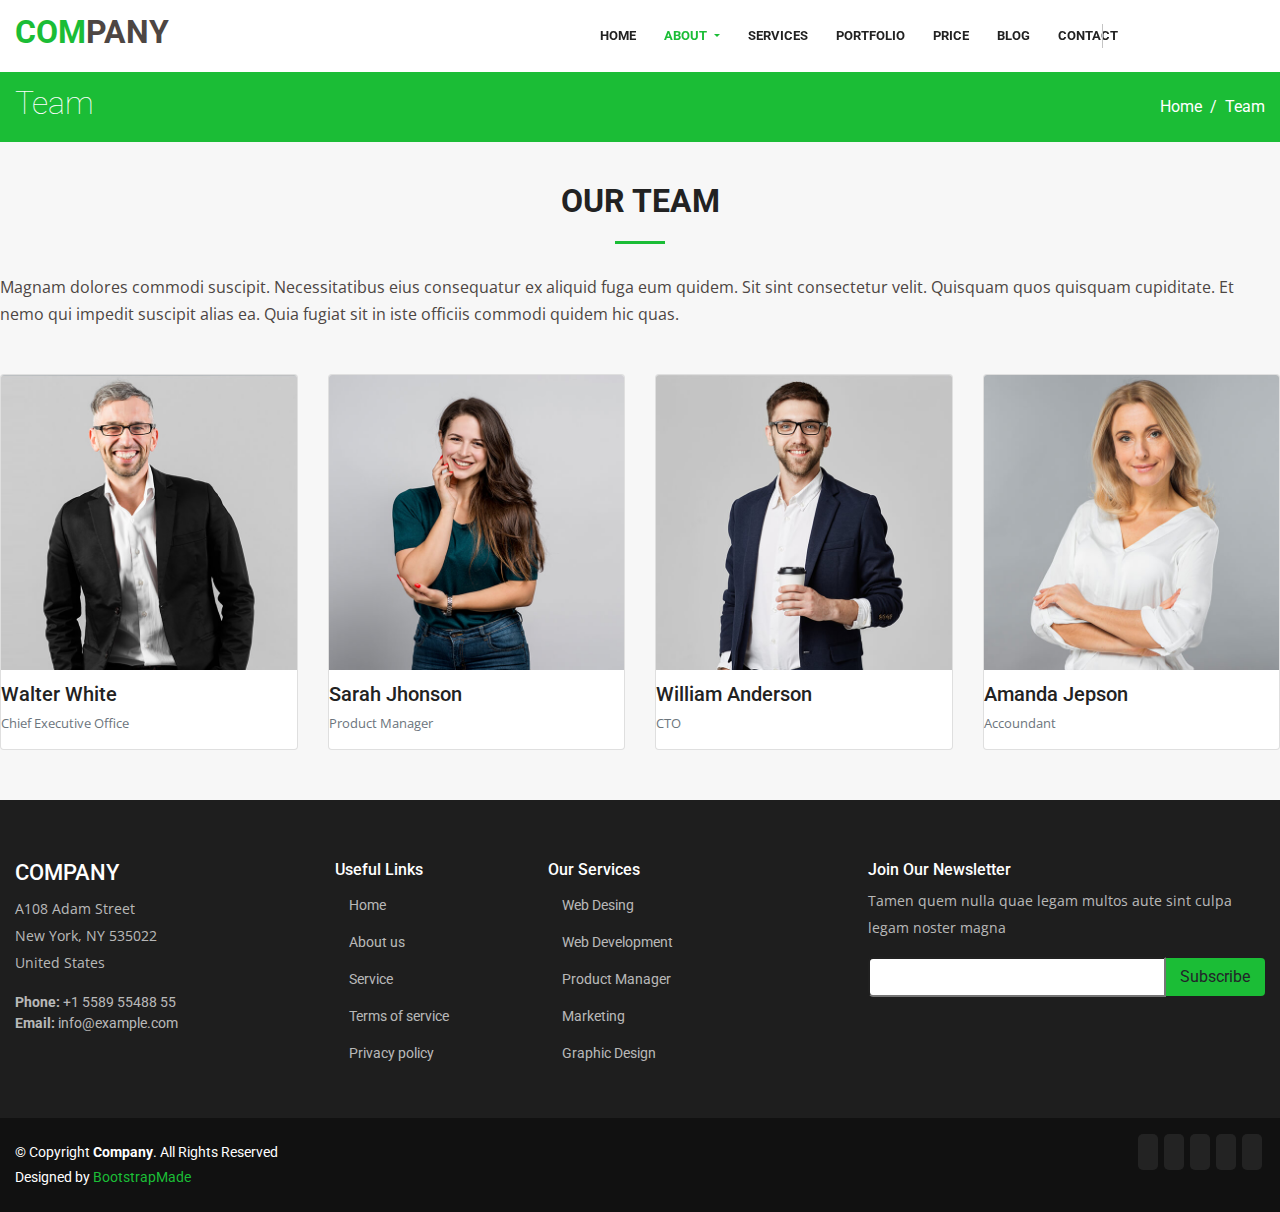
<file: team.html>
<!DOCTYPE html>
<html lang="en">
<head>
    <meta charset="UTF-8">
    <meta http-equiv="X-UA-Compatible" content="IE=edge">
    <meta name="viewport" content="width=device-width, initial-scale=1.0">
    <title>RM-COM</title>

    <link rel="stylesheet" href="https://cdn.jsdelivr.net/npm/bootstrap@4.5.3/dist/css/bootstrap.min.css">
    <link rel="stylesheet" href="https://pro.fontawesome.com/releases/v5.10.0/css/all.css" integrity="sha384-AYmEC3Yw5cVb3ZcuHtOA93w35dYTsvhLPVnYs9eStHfGJvOvKxVfELGroGkvsg+p" crossorigin="anonymous"/>
    <link rel="stylesheet" href="./asset/css/style.css">  
    <link rel="preconnect" href="https://fonts.gstatic.com">
    <link href="https://fonts.googleapis.com/css2?family=Open+Sans&family=Poppins:wght@600&family=Roboto&display=swap" rel="stylesheet">

</head>
<body>
    <!-- Header -->

    <div id="header" class="fixed-top">
        <div class="container">
            <div class="row d-flex align-items-center">
                <div class="col-5">
                    <h2><span>COM</span>PANY</h2>
                </div>
                <div class="col-5 ">

                    <nav class="navbar navbar-expand-lg navbar-light">
                        <a href="/" class="navbar-brand"></a>

                        <button class="navbar-toggler" type="button" data-toggle="collapse" data-target="#myNavbar">
                            <span class="navbar-toggler-icon"></span>
                        </button>

                        <div class="collapse navbar-collapse" id="myNavbar">
                            <ul class="navbar-nav">
                                <li class="nav-item">
                                    <a href="index.html" class="nav-link">HOME</a>
                                </li>
                                <li class="nav-item dropdown">
                                    <a class="nav-link dropdown-toggle active" href="#" id="navbarDropdownMenuLink" role="button" data-toggle="dropdown" aria-haspopup="true" aria-expanded="false">
                                    ABOUT
                                    </a>
                                    <div class="dropdown-menu" aria-labelledby="navbarDropdownMenuLink">
                                        <a class="dropdown-item" href="about.html">About Us</a>
                                        <a class="dropdown-item" href="team.html">Team</a>
                                        <a class="dropdown-item" href="testimonial.html">Testimonials</a>
                                        <a class="dropdown-item" href="#">Deep Drop Down</a>
                                    </div>
                                </li>
                                <li class="nav-item">
                                    <a href="service.html" class="nav-link">SERVICES</a>
                                </li>
                                <li class="nav-item">
                                    <a href="portfolio.html" class="nav-link">PORTFOLIO</a>
                                </li>
                                <li class="nav-item">
                                    <a href="pricing.html" class="nav-link">PRICE</a>
                                </li>
                                <li class="nav-item"> 
                                    <a href="blog.html" class="nav-link">BLOG</a>
                                </li>
                                <li class="nav-item">
                                    <a href="contact.html" class="nav-link">CONTACT</a>
                                </li>
                            </ul>
                        </div>
                    </nav>
                </div>
                <div class="col-2 ">
                    <div class="col social-link">
                        <i class="fab fa-twitter"></i>
                        <i class="fab fa-facebook-f"></i>
                        <i class="fab fa-instagram"></i>
                        <i class="fab fa-skype"></i>
                        <i class="fab fa-linkedin"></i>
                    </div>
                </div>
            </div>
        </div>
    </div>

    <!-- bread crumb -->

    <div id="breadcrumb">
        <div class="container">
            <div class="row d-flex align-items-center">
                <div class="col-6">
                    <h2>Team</h2>
                </div>
                <div class="col-6">
                    <nav aria-label="breadcrumb">
                        <ol class="breadcrumb d-flex justify-content-end">
                          <li class="breadcrumb-item"><a href="index.html">Home</a></li>
                          <li class="breadcrumb-item active" aria-current="page">Team</li>
                        </ol>
                      </nav>
                </div>
            </div>
        </div>
    </div>

    <!-- OUR TEAM -->

    <div id="team">
        <div class="container">
            <div class="row">
                <h2>OUR TEAM</h2>
            </div>
            <div class="row">
                <p>Magnam dolores commodi suscipit. Necessitatibus eius consequatur ex aliquid fuga eum quidem. Sit sint consectetur velit. Quisquam quos quisquam cupiditate. Et nemo qui impedit suscipit alias ea. Quia fugiat sit in iste officiis commodi quidem hic quas.</p>
            </div>
            <div class="row">
                <div class="card-deck">
                    <div class="card">
                      <img src="./asset/img/team/team-1.jpg" class="card-img-top" alt="team-Member-1">
                      <div class="card-body">
                        <h5 class="card-title">Walter White</h5>
                        <p class="card-text"><small class="text-muted">Chief Executive Office</small></p>
                      </div>
                    </div>
                    <div class="card">
                      <img src="./asset/img/team/team-2.jpg" class="card-img-top" alt="team-Member-2">
                      <div class="card-body">
                        <h5 class="card-title">Sarah Jhonson</h5>
                        <p class="card-text"><small class="text-muted">Product Manager</small></p>
                      </div>
                    </div>
                    <div class="card">
                        <img src="./asset/img/team/team-3.jpg" class="card-img-top" alt="team-Member-3">
                        <div class="card-body">
                          <h5 class="card-title">William Anderson</h5>
                          <p class="card-text"><small class="text-muted">CTO</small></p>
                        </div>
                    </div>
                    <div class="card">
                      <img src="./asset/img/team/team-4.jpg" class="card-img-top" alt="team-Member-4">
                      <div class="card-body">
                        <h5 class="card-title">Amanda Jepson</h5>
                        <p class="card-text"><small class="text-muted">Accoundant</small></p>
                      </div>
                    </div>
                  </div>
            </div>
        </div>
    </div>

        <!-- Footer -->
        <div id="footer">
            <div class="container">
                <div class="row">
                    <div class="col-3">
                        <h4>COMPANY</h4>
                        <p>
                            A108 Adam Street <br>
                            New York, NY 535022 <br>
                            United States
                        </p>
                        <li class="ctct"><strong>Phone:</strong> +1 5589 55488 55</li>
                        <li class="ctct"><strong>Email:</strong> info@example.com</li>             
                    </div>
                    <div class="col-2">
                        <h6>Useful Links</h6>
                        <ul>
                            <li><i class="fas fa-chevron-right"></i>Home</li>
                            <li><i class="fas fa-chevron-right"></i>About us</li>
                            <li><i class="fas fa-chevron-right"></i>Service</li>
                            <li><i class="fas fa-chevron-right"></i>Terms of service</li>
                            <li><i class="fas fa-chevron-right"></i>Privacy policy</li>
                        </ul>
                    </div>
                    <div class="col-3">
                        <h6>Our Services</h6>
                        <ul>
                            <li><i class="fas fa-chevron-right"></i>Web Desing</li>
                            <li><i class="fas fa-chevron-right"></i>Web Development</li>
                            <li><i class="fas fa-chevron-right"></i>Product Manager</li>
                            <li><i class="fas fa-chevron-right"></i>Marketing</li>
                            <li><i class="fas fa-chevron-right"></i>Graphic Design</li>
                        </ul>
                    </div>
                    <div class="col-4">
                        <h6>Join Our Newsletter</h6>
                        <p>Tamen quem nulla quae legam multos aute sint culpa legam noster magna</p>
                        <form class="form-inline">
                            <input class="text mr-sm-2" type="subscribe" aria-label="Subscribe">
                            <button class="btn my-2 my-sm-0" type="submit">Subscribe</button>
                        </form>
                    </div>
                </div>
            </div>
        </div>
        
        <!-- Legel -->
        <div id="legal">
            <div class="container">
                <div class="row py-4">
                    <div class="col-6">
                        <div class="copyright pb-1">
                            © Copyright <strong><span>Company</span></strong>. All Rights Reserved
                        </div>
                        <div class="credits">
                            Designed by <a href="https://bootstrapmade.com/" style="color: #1bbd36;">BootstrapMade</a>
                        </div>
                    </div>
                    <div class="col-6 d-flex justify-content-end">
                        <div class="social-link">
                            <i class="fab fa-twitter"></i>
                            <i class="fab fa-facebook-f"></i>
                            <i class="fab fa-instagram"></i>
                            <i class="fab fa-skype"></i>
                            <i class="fab fa-linkedin"></i>
                        </div>
                    </div>
                </div>
            </div>
        </div>






    <script src="https://code.jquery.com/jquery-3.5.1.slim.min.js"></script>
    <script src="https://cdn.jsdelivr.net/npm/popper.js@1.16.1/dist/umd/popper.min.js"></script>
    <script src="https://cdn.jsdelivr.net/npm/bootstrap@4.5.3/dist/js/bootstrap.min.js"></script>
</body>
</html>
</file>
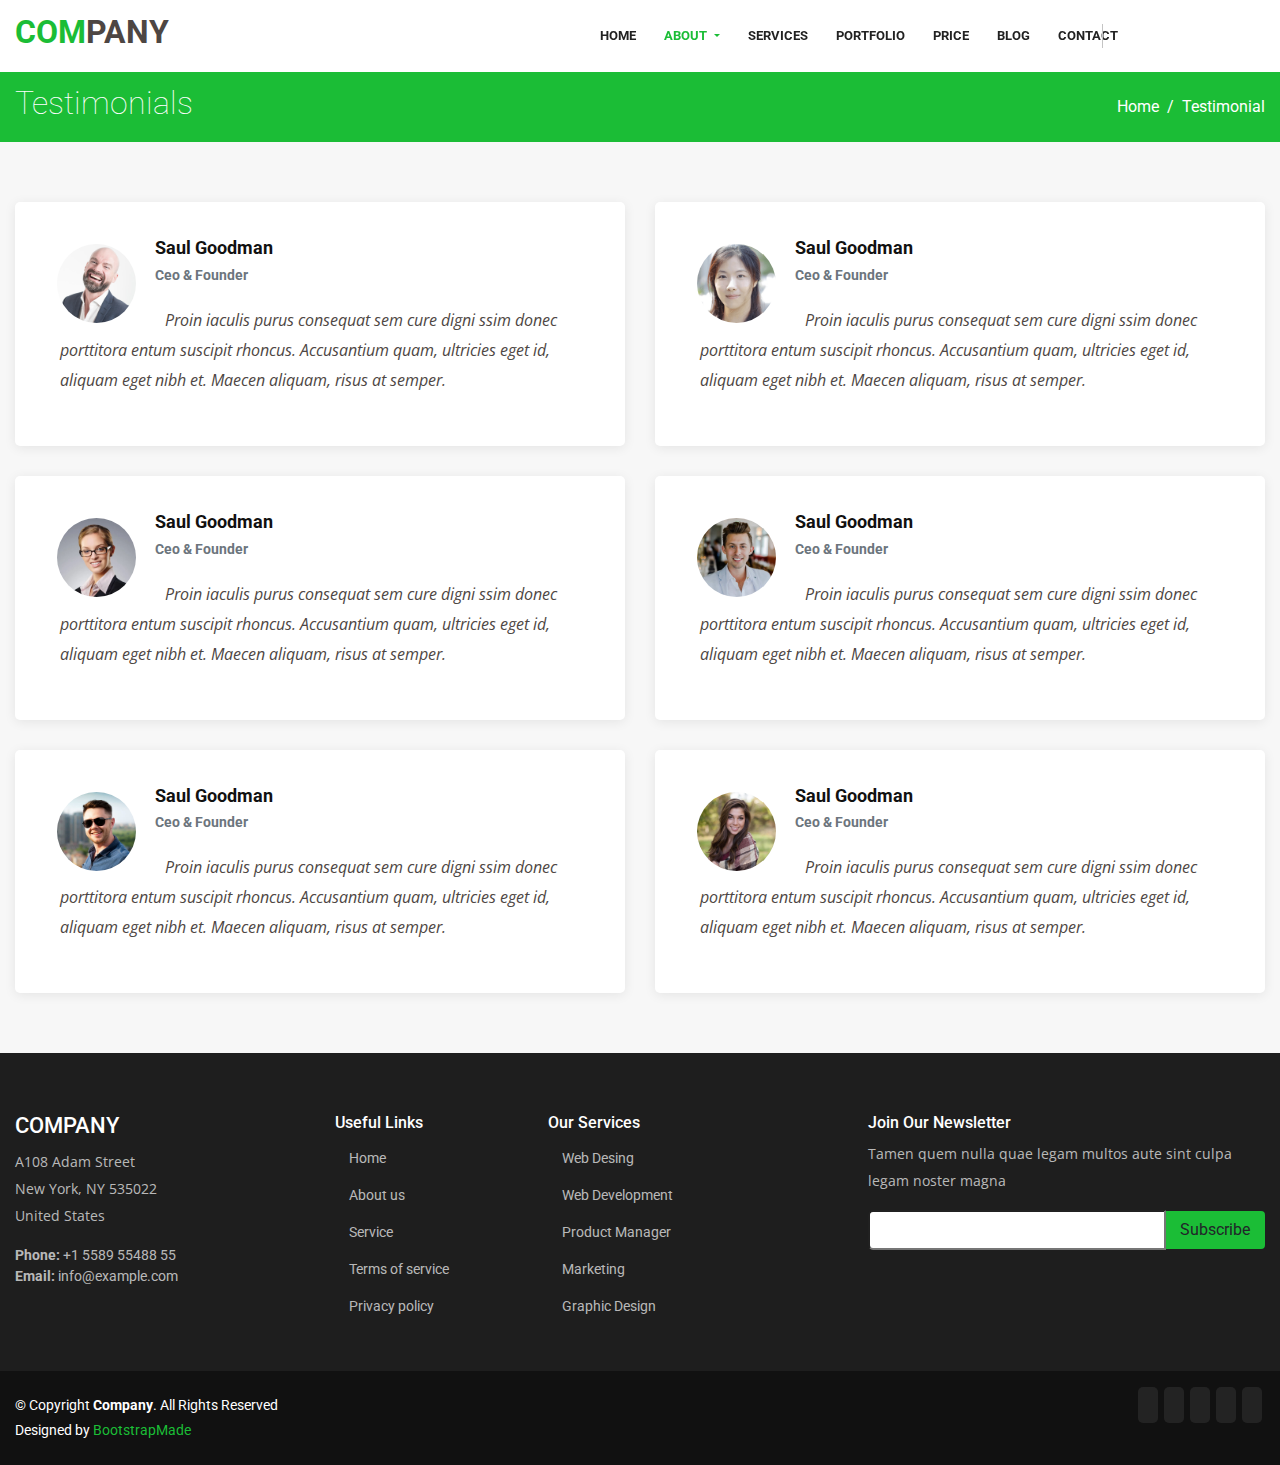
<file: testimonial.html>
<!DOCTYPE html>
<html lang="en">
<head>
    <meta charset="UTF-8">
    <meta http-equiv="X-UA-Compatible" content="IE=edge">
    <meta name="viewport" content="width=device-width, initial-scale=1.0">
    <title>RM-COM</title>

    <link rel="stylesheet" href="https://cdn.jsdelivr.net/npm/bootstrap@4.5.3/dist/css/bootstrap.min.css">
    <link rel="stylesheet" href="https://pro.fontawesome.com/releases/v5.10.0/css/all.css" integrity="sha384-AYmEC3Yw5cVb3ZcuHtOA93w35dYTsvhLPVnYs9eStHfGJvOvKxVfELGroGkvsg+p" crossorigin="anonymous"/>
    <link rel="stylesheet" href="./asset/css/style.css">  
    <link rel="preconnect" href="https://fonts.gstatic.com">
    <link href="https://fonts.googleapis.com/css2?family=Open+Sans&family=Poppins:wght@600&family=Roboto&display=swap" rel="stylesheet">

</head>
<body>
    <!-- Header -->

    <div id="header" class="fixed-top">
        <div class="container">
            <div class="row d-flex align-items-center">
                <div class="col-5">
                    <h2><span>COM</span>PANY</h2>
                </div>
                <div class="col-5 ">

                    <nav class="navbar navbar-expand-lg navbar-light">
                        <a href="/" class="navbar-brand"></a>

                        <button class="navbar-toggler" type="button" data-toggle="collapse" data-target="#myNavbar">
                            <span class="navbar-toggler-icon"></span>
                        </button>

                        <div class="collapse navbar-collapse" id="myNavbar">
                            <ul class="navbar-nav">
                                <li class="nav-item">
                                    <a href="index.html" class="nav-link">HOME</a>
                                </li>
                                <li class="nav-item dropdown">
                                    <a class="nav-link dropdown-toggle active" href="#" id="navbarDropdownMenuLink" role="button" data-toggle="dropdown" aria-haspopup="true" aria-expanded="false">
                                    ABOUT
                                    </a>
                                    <div class="dropdown-menu" aria-labelledby="navbarDropdownMenuLink">
                                        <a class="dropdown-item" href="about.html">About Us</a>
                                        <a class="dropdown-item" href="team.html">Team</a>
                                        <a class="dropdown-item" href="testimonial.html">Testimonials</a>
                                        <a class="dropdown-item" href="#">Deep Drop Down</a>
                                    </div>
                                </li>
                                <li class="nav-item">
                                    <a href="service.html" class="nav-link">SERVICES</a>
                                </li>
                                <li class="nav-item">
                                    <a href="portfolio.html" class="nav-link">PORTFOLIO</a>
                                </li>
                                <li class="nav-item">
                                    <a href="pricing.html" class="nav-link">PRICE</a>
                                </li>
                                <li class="nav-item"> 
                                    <a href="blog.html" class="nav-link">BLOG</a>
                                </li>
                                <li class="nav-item">
                                    <a href="contact.html" class="nav-link">CONTACT</a>
                                </li>
                            </ul>
                        </div>
                    </nav>
                </div>
                <div class="col-2 ">
                    <div class="col social-link">
                        <i class="fab fa-twitter"></i>
                        <i class="fab fa-facebook-f"></i>
                        <i class="fab fa-instagram"></i>
                        <i class="fab fa-skype"></i>
                        <i class="fab fa-linkedin"></i>
                    </div>
                </div>
            </div>
        </div>
    </div>

    <!-- bread crumb -->

    <div id="breadcrumb">
        <div class="container">
            <div class="row d-flex align-items-center">
                <div class="col-6">
                    <h2>Testimonials</h2>
                </div>
                <div class="col-6">
                    <nav aria-label="breadcrumb">
                        <ol class="breadcrumb d-flex justify-content-end">
                          <li class="breadcrumb-item"><a href="index.html">Home</a></li>
                          <li class="breadcrumb-item active" aria-current="page">Testimonial</li>
                        </ol>
                      </nav>
                </div>
            </div>
        </div>
    </div>


    <!-- TESTIMONIAL -->

    <div id="testimonial">
        <div class="container">
            <div class="row">
                <div class="col-6">                
                    <div class="testimonial">
                        <div class="image">
                            <img src="./asset/img/testimonials/testimonials-1.jpg" class="card-img" alt="...">
                        </div>
                        <div class="content">
                            <h5 class="card-title">Saul Goodman</h5>
                        <p class="card-text"><span class="text-muted">Ceo & Founder</span></p>
                        <p class="card-text-p"><i class="fas fa-quote-left"></i><i class="italic">Proin iaculis purus consequat sem cure digni ssim donec porttitora entum suscipit rhoncus. Accusantium quam, ultricies eget id, aliquam eget nibh et. Maecen aliquam, risus at semper.</i><i class="fas fa-quote-right"></i></p>
                        </div>
                    </div>
                </div>
                <div class="col-6">                
                    <div class="testimonial">
                        <div class="image">
                            <img src="./asset/img/testimonials/testimonials-2.jpg" class="card-img" alt="...">
                        </div>
                        <div class="content">
                            <h5 class="card-title">Saul Goodman</h5>
                        <p class="card-text"><span class="text-muted">Ceo & Founder</span></p>
                        <p class="card-text-p"><i class="fas fa-quote-left"></i><i class="italic">Proin iaculis purus consequat sem cure digni ssim donec porttitora entum suscipit rhoncus. Accusantium quam, ultricies eget id, aliquam eget nibh et. Maecen aliquam, risus at semper.</i><i class="fas fa-quote-right"></i></p>
                        </div>
                    </div>
                </div>
            </div>
            <div class="row">
                <div class="col-6">                
                    <div class="testimonial">
                        <div class="image">
                            <img src="./asset/img/testimonials/testimonials-3.jpg" class="card-img" alt="...">
                        </div>
                        <div class="content">
                            <h5 class="card-title">Saul Goodman</h5>
                        <p class="card-text"><span class="text-muted">Ceo & Founder</span></p>
                        <p class="card-text-p"><i class="fas fa-quote-left"></i><i class="italic">Proin iaculis purus consequat sem cure digni ssim donec porttitora entum suscipit rhoncus. Accusantium quam, ultricies eget id, aliquam eget nibh et. Maecen aliquam, risus at semper.</i><i class="fas fa-quote-right"></i></p>
                        </div>
                    </div>
                </div>
                <div class="col-6">                
                    <div class="testimonial">
                        <div class="image">
                            <img src="./asset/img/testimonials/testimonials-4.jpg" class="card-img" alt="...">
                        </div>
                        <div class="content">
                            <h5 class="card-title">Saul Goodman</h5>
                        <p class="card-text"><span class="text-muted">Ceo & Founder</span></p>
                        <p class="card-text-p"><i class="fas fa-quote-left"></i><i class="italic">Proin iaculis purus consequat sem cure digni ssim donec porttitora entum suscipit rhoncus. Accusantium quam, ultricies eget id, aliquam eget nibh et. Maecen aliquam, risus at semper.</i><i class="fas fa-quote-right"></i></p>
                        </div>
                    </div>
                </div>
            </div>
            <div class="row">
                <div class="col-6">                
                    <div class="testimonial">
                        <div class="image">
                            <img src="./asset/img/testimonials/testimonials-5.jpg" class="card-img" alt="...">
                        </div>
                        <div class="content">
                            <h5 class="card-title">Saul Goodman</h5>
                        <p class="card-text"><span class="text-muted">Ceo & Founder</span></p>
                        <p class="card-text-p"><i class="fas fa-quote-left"></i><i class="italic">Proin iaculis purus consequat sem cure digni ssim donec porttitora entum suscipit rhoncus. Accusantium quam, ultricies eget id, aliquam eget nibh et. Maecen aliquam, risus at semper.</i><i class="fas fa-quote-right"></i></p>
                        </div>
                    </div>
                </div>
                <div class="col-6">                
                    <div class="testimonial">
                        <div class="image">
                            <img src="./asset/img/testimonials/testimonials-6.jpg" class="card-img" alt="...">
                        </div>
                        <div class="content">
                            <h5 class="card-title">Saul Goodman</h5>
                        <p class="card-text"><span class="text-muted">Ceo & Founder</span></p>
                        <p class="card-text-p"><i class="fas fa-quote-left"></i><i class="italic">Proin iaculis purus consequat sem cure digni ssim donec porttitora entum suscipit rhoncus. Accusantium quam, ultricies eget id, aliquam eget nibh et. Maecen aliquam, risus at semper.</i><i class="fas fa-quote-right"></i></p>
                        </div>
                    </div>
                </div>
            </div>
        </div>
    </div>


        <!-- Footer -->
        <div id="footer">
            <div class="container">
                <div class="row">
                    <div class="col-3">
                        <h4>COMPANY</h4>
                        <p>
                            A108 Adam Street <br>
                            New York, NY 535022 <br>
                            United States
                        </p>
                        <li class="ctct"><strong>Phone:</strong> +1 5589 55488 55</li>
                        <li class="ctct"><strong>Email:</strong> info@example.com</li>             
                    </div>
                    <div class="col-2">
                        <h6>Useful Links</h6>
                        <ul>
                            <li><i class="fas fa-chevron-right"></i>Home</li>
                            <li><i class="fas fa-chevron-right"></i>About us</li>
                            <li><i class="fas fa-chevron-right"></i>Service</li>
                            <li><i class="fas fa-chevron-right"></i>Terms of service</li>
                            <li><i class="fas fa-chevron-right"></i>Privacy policy</li>
                        </ul>
                    </div>
                    <div class="col-3">
                        <h6>Our Services</h6>
                        <ul>
                            <li><i class="fas fa-chevron-right"></i>Web Desing</li>
                            <li><i class="fas fa-chevron-right"></i>Web Development</li>
                            <li><i class="fas fa-chevron-right"></i>Product Manager</li>
                            <li><i class="fas fa-chevron-right"></i>Marketing</li>
                            <li><i class="fas fa-chevron-right"></i>Graphic Design</li>
                        </ul>
                    </div>
                    <div class="col-4">
                        <h6>Join Our Newsletter</h6>
                        <p>Tamen quem nulla quae legam multos aute sint culpa legam noster magna</p>
                        <form class="form-inline">
                            <input class="text mr-sm-2" type="subscribe" aria-label="Subscribe">
                            <button class="btn my-2 my-sm-0" type="submit">Subscribe</button>
                        </form>
                    </div>
                </div>
            </div>
        </div>

        
        <!-- Legel -->
        <div id="legal">
            <div class="container">
                <div class="row py-4">
                    <div class="col-6">
                        <div class="copyright pb-1">
                            © Copyright <strong><span>Company</span></strong>. All Rights Reserved
                        </div>
                        <div class="credits">
                            Designed by <a href="https://bootstrapmade.com/" style="color: #1bbd36;">BootstrapMade</a>
                        </div>
                    </div>
                    <div class="col-6 d-flex justify-content-end">
                        <div class="social-link">
                            <i class="fab fa-twitter"></i>
                            <i class="fab fa-facebook-f"></i>
                            <i class="fab fa-instagram"></i>
                            <i class="fab fa-skype"></i>
                            <i class="fab fa-linkedin"></i>
                        </div>
                    </div>
                </div>
            </div>
        </div>



    <script src="https://code.jquery.com/jquery-3.5.1.slim.min.js"></script>
    <script src="https://cdn.jsdelivr.net/npm/popper.js@1.16.1/dist/umd/popper.min.js"></script>
    <script src="https://cdn.jsdelivr.net/npm/bootstrap@4.5.3/dist/js/bootstrap.min.js"></script>
</body>
</html>
</file>
<file: asset/css/style.css>
body{
    color: #4d4643;
}
.container{
    max-width: 1360px;
}

/* HEADER */

#header{
    background-color: #fff;
    padding: 10px 0px;
}
#header h2{
    font-weight: bolder;
}
#header h2 span{
    color:  #1bbd36;
}
#header li a{
    padding-left: 20px;
    color: #222222;
    font-family: "Roboto", sans-serif;
    font-size: 13px;
    font-weight: bolder;
}
#header .active{
    color: #1bbd36;
}
#header .nav-link:hover{
    color: #1bbd36;
}
#header .social-link {
    color: #c4c4c4;
    margin-left: 20px;
    border-left: 1px solid #c4c4c4;
}
#header .social-link i{
    font-size: 1rem;
    padding-left: 10px;
}
#header .social-link i:hover{
    color: #1bbd36;
}
#header .dropdown-item{
    color: #222222;
    font-family: "Roboto", sans-serif;
    font-size: 14px;
}
#header .dropdown-item:hover{
    color: #1bbd36;
    background: none;
}
#header .dropdown-menu{
    padding: 12px 33px 10px 0px;
    line-height: 28px;
    box-shadow: 0px 0px 6px -1px #767e77;   
    border-top: 3px solid #1bbd36;
}

/* BANNER */

.carousel-item{
    height: 750px;
    width: 100%;
    background-repeat: no-repeat;
    background-position: center;
    background-size: cover;
}

/* ABOUT */

#about ul, p {
    color: #4d4643;
    font-size: 16px;
    line-height: 27px;
    font-family: "Open Sans", sans-serif;
}
#about li{
    line-height: 30px;
    list-style: none;
}
#about li i{
    position: absolute;
    left: 26px;
    margin-top: 10px;
    color:  #1bbd36;
}
#about h1{
    font-weight: bolder;
    line-height: 55px;
}
#about h4{
    line-height: 35px;
}

/* SERVICE */

#service{
    padding: 50px 0px;
    background-color: #f7f7f7;
}
#service .service-box{
    background-color: #fff;
    padding: 70px 10px;
    line-height: 100px; 
    box-shadow: 0px 2px 12px rgb(0 0 0 / 8%);
}
#service .service-box h4{ 
    padding-bottom: 20px; 
}
#service .service-box i{ 
    color: #1bbd36;
    font-size: 28px;
    padding: 16px;
    border: 1px solid #1bbd36; 
}
#service .service-box i:hover{ 
    background-color: #1bbd36;
    color: #fff;
}

/* CLIENT */

#client .client-logo img{
    color: #4d4643;
    width: 100px;
    padding: 10px;
}
#client h2::after{
    content: '';
    position: relative;
    display: block;
    width: 50px;
    height: 3px;
    margin: 20px 0 30px;
    background: #1bbd36;
    bottom: 0;
    left: calc(50% - 25px);
}
#client .client-logo{
    border: 1px solid #b59f953b;;
    display: flex;
    align-items: center;
    justify-content: center;
    padding: 18px 0;
    filter: grayscale(100%);
}
#client .client-logo:hover{
    filter: none;
    transition: 500ms;
}


/* FOOTER */

#footer{
    padding: 60px 0 30px 0;
    background: #1e1e1e;
}
#footer h4{
    font-size: 22px;
    color: #fff;
}
#footer h6{
    font-size: 16px;
    color: #fff;
}
#footer li{
    list-style-type: none;
}
#footer li i{
    color: #1bbd36;
    position: relative;
    right: 9px;
    font-size: 12px;
}
#footer li ,#footer p{
    font-size: 14px;
    color: #ffffffb3
}
#footer ul{
    padding-left: 14px;
    line-height: 36px;  
}
#footer .text{
    padding: 6px;
    width: 75%;
    outline: none;
    border-top-left-radius: 5px;
    border-bottom-left-radius: 5px;
}
#footer .btn{
    width: 25%;
    margin-left: -8px;
    background-color: #1bbd36;
    border-top-left-radius: unset;
    border-bottom-left-radius: unset;
}

/* LEGAL */

#legal{
    color: #fff;
    font-size: 14px;
    background: #111;
}
#legal i{
    padding: 10px;
    border-radius: 5px;
    margin: 0px 3px;
    color: #fff;
    font-size: 14px;
    background-color: #ffffff14;
}
#legal i:hover{
    background-color: #1bbd36;
}


/* BREAD-CRUMB */

#breadcrumb{
    background-color: #1bbd36;
    color: #fff;
    margin-top: 72px;
    padding: 12px 0px;
}
#breadcrumb h2{
    font-weight: lighter;
}
#breadcrumb .breadcrumb{
    background-color: unset;
    padding: 0;
    margin: 0;
}
#breadcrumb a,#breadcrumb li,#breadcrumb ::before{
    color: #fff;
    text-decoration: none;
}

/* TEAM */
#team {
    background-color: #f7f7f7;
    padding: 40px 0px 50px;
}
#team h2{
    color: #222;
    margin: 0 auto;
    font-weight: bolder;
}
#team h2::after{
    content: '';
    position: relative;
    display: block;
    width: 50px;
    height: 3px;
    margin: 20px 0 30px;
    background: #1bbd36;
    bottom: 0;
    left: calc(50% - 25px);
}
#team .card-deck{
    padding-top: 30px;
}
#team .text-muted{
    font-size: 13px;
}
#team h5{
    color: #222;
    margin-bottom: 3px;
}
#team .card-body{
    padding: 12px 0px;
}

/* SKILLS */

#skills{
    padding: 50px 0;
}
#skills h2{
    color: #222;
    margin: 0 auto;
    font-weight: bolder;
}
#skills h2::after{
    content: '';
    position: relative;
    display: block;
    width: 50px;
    height: 3px;
    margin: 20px 0 30px;
    background: #1bbd36;
    bottom: 0;
    left: calc(50% - 25px);
}
#skills p{
    margin: 0;
    padding-bottom: 2px;
}
#skills .section p ,#skills span{
    font-size: 11px;
    font-weight: bold;
}
#skills .section{
    padding: 10px 0;
}
#skills .progress-bar{
    background-color: #1bbd36;
}
#skills .progress{
    height: 12px;
    border-radius: unset;
}

/* TESTIMONIAL */

#testimonial{
    background-color: #f7f7f7;
    padding: 30px 0 60px 0;
}
#testimonial .testimonial{
    border-radius: 5px;
    margin-top: 30px;
    padding: 35px;
    background-color: #fff;
    box-shadow: 0px 2px 12px rgb(0 0 0 / 8%);
}
#testimonial .testimonial .italic{
    padding: 0 10px;
    color: #4d4643;
}
#testimonial .testimonial i{
    color: #9999997d;
}
#testimonial img{
    width: 93px;
    float: left;
    border-radius: 50%;
    margin-right: 12px;
    border: 7px solid #fff;
}
#testimonial .card-text-p{
    line-height: 30px;
    padding: 0 10px;
}
#testimonial .card-title{
    margin-bottom: 2px;
    color: #111;
    font-size: 18px;
    font-weight: bold;
    font-family: "Roboto", sans-serif;
}
#testimonial .text-muted{
    color: #999;
    font-weight: bold;
    font-size: 14px;
    font-family: "Roboto", sans-serif;   
}

/* Features */

#features h2{
    color: #222;
    margin: 0 auto;
    font-weight: bolder;
}
#features h2::after{
    content: '';
    position: relative;
    display: block;
    width: 50px;
    height: 3px;
    margin: 20px 0 30px;
    background: #1bbd36;
    bottom: 0;
    left: calc(50% - 25px);
}
#features .fea-box{
    padding: 20px;
    margin-bottom: 15px;
    width: 100%;
    background: #fff;
    box-shadow: 0px 2px 15px rgb(0 0 0 / 10%);
}
#features i{
    font-size: 26px;
    padding: 3px 10px 0 0;
}
#features a{
    margin: 0;
    color: #222;
    font-size: 16px;
    font-weight: 700;
    font-family: "Roboto", sans-serif;
}

#price{
    padding: 80px 0;
}
#price ul{
    padding: 0;
    list-style: none;
    line-height: 40px;
}
#price .body-text{
    padding: 10px 0;
}
#price .card-body{
    padding: 0;
}
#price .card-title{
    padding: 15px 0;
    color: #847872;
    background: #f8f8f8;
}
#price h6{
    font-family: "Roboto", sans-serif;
    font-weight: bold;
}
#price .active{
    background: #1bbd36;
    color: #fff;
}
#price .btm{
    padding: 15px 0;
    background: #f8f8f8;
}
#price .btn{
    width: 120px;
    color: #fff;
    background: #1bbd36;
}
#price span{
    font-size: 16px;
    position: relative;
    top: -2px;
    left: -3px;
}
#price .muted{
    color: #bababa;
}
#price .na{
    text-decoration: line-through;
}
#price h4{
    font-size: 36px;
    color: #1bbd36;
    font-family: "Poppins", sans-serif;
}
#price h4 sup {
    font-size: 20px;
    top: -15px;
    left: 6px;
    color: #1bbd36;
}
</file>
